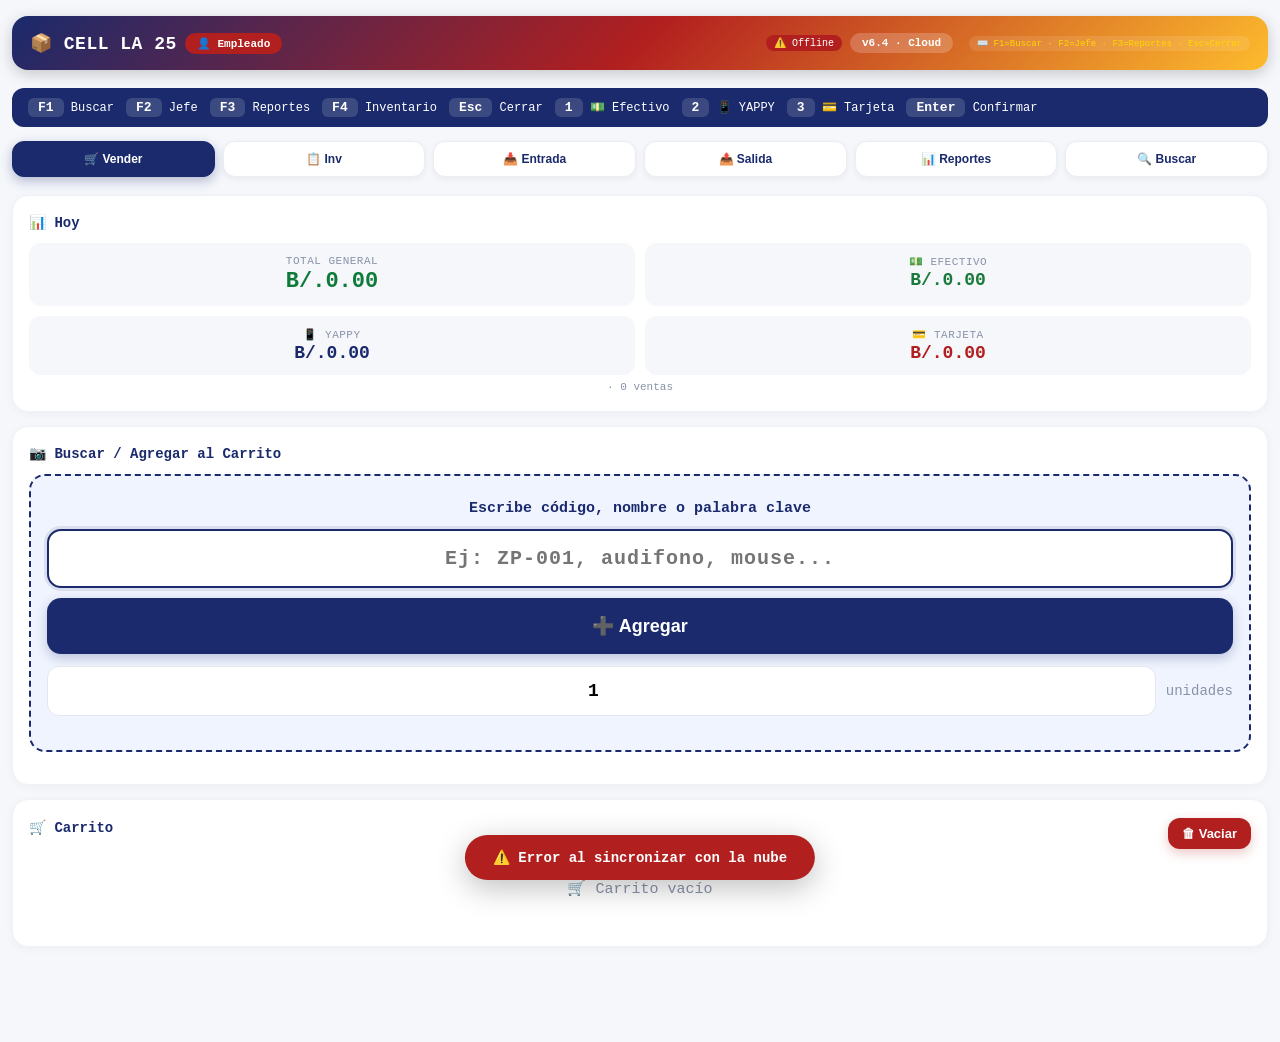
<file: index.html>
<!DOCTYPE html>
<html lang="es">
<head>
    <meta charset="UTF-8" />
    <meta name="viewport" content="width=device-width, initial-scale=1.0, maximum-scale=1.0, user-scalable=yes" />
    <title>CELL LA 25 - Sistema de Inventario</title>
    <style>
        /* ====== RESET Y BASE ====== */
        * { margin: 0; padding: 0; box-sizing: border-box; }
        body { font-family: 'Courier New', monospace; background: #f5f7fb; padding: 16px 12px 80px 12px; min-height: 100vh; }
        .header { display: flex; justify-content: space-between; align-items: center; background: linear-gradient(135deg, #1a2a6c 0%, #b21f1f 50%, #fdbb2d 100%); padding: 16px 18px; border-radius: 16px; color: white; margin-bottom: 18px; box-shadow: 0 4px 15px rgba(0,0,0,0.2); }
        .header h1 { font-size: 18px; font-weight: 700; letter-spacing: 0.5px; }
        .header .badge { background: rgba(255,255,255,0.2); padding: 4px 12px; border-radius: 30px; font-size: 11px; font-weight: 600; }
        .header .mode-badge { background: #b21f1f; padding: 4px 12px; border-radius: 30px; font-size: 11px; font-weight: 600; cursor: pointer; margin-left: 8px; }
        .header .mode-badge.jefe { background: #0f7b3a; }
        .header .sync-status { font-size: 10px; background: rgba(255,255,255,0.15); padding: 2px 8px; border-radius: 20px; margin-left: 8px; }
        .header .sync-status.online { background: #0f7b3a; }
        .header .sync-status.offline { background: #b21f1f; }
        .header .shortcuts-hint { font-size: 9px; background: rgba(255,255,255,0.1); padding: 2px 8px; border-radius: 20px; margin-left: 8px; color: #ffd700; display: none; }
        @media (min-width: 768px) { .header .shortcuts-hint { display: inline; } }

        .nav { display: flex; gap: 8px; flex-wrap: wrap; margin-bottom: 18px; }
        .nav button { flex: 1; min-width: 60px; padding: 10px 6px; border: none; border-radius: 12px; background: white; color: #1a2a6c; font-weight: 600; font-size: 12px; box-shadow: 0 2px 6px rgba(0,0,0,0.06); cursor: pointer; border: 1px solid #e9edf4; transition: 0.2s; }
        .nav button.active { background: #1a2a6c; color: white; border-color: #1a2a6c; box-shadow: 0 4px 12px rgba(26,42,108,0.3); }

        .panel { display: none; animation: fadeUp 0.25s ease; }
        .panel.active { display: block; }
        @keyframes fadeUp { 0% { opacity: 0; transform: translateY(12px); } 100% { opacity: 1; transform: translateY(0); } }

        .card { background: white; border-radius: 16px; padding: 18px 16px; margin-bottom: 14px; box-shadow: 0 2px 10px rgba(0,0,0,0.04); border: 1px solid #eef2f8; }
        .card-title { font-size: 14px; font-weight: 700; color: #1a2a6c; margin-bottom: 12px; display: flex; align-items: center; gap: 8px; }
        .input-group { display: flex; gap: 10px; flex-wrap: wrap; margin-bottom: 12px; }
        .input-group input, .input-group select { flex: 1; min-width: 140px; padding: 12px 14px; border: 1.5px solid #e2e7f0; border-radius: 12px; font-size: 15px; background: #fafbfc; outline: none; transition: 0.2s; }
        .input-group input:focus, .input-group select:focus { border-color: #1a2a6c; background: white; box-shadow: 0 0 0 3px rgba(26,42,108,0.1); }

        .btn { padding: 12px 22px; border: none; border-radius: 12px; font-weight: 700; font-size: 14px; cursor: pointer; transition: 0.2s; background: #eef2f8; color: #1a2a6c; touch-action: manipulation; }
        .btn:active { transform: scale(0.96); }
        .btn-primary { background: #1a2a6c; color: white; box-shadow: 0 4px 12px rgba(26,42,108,0.25); }
        .btn-success { background: #0f7b3a; color: white; box-shadow: 0 4px 12px rgba(15,123,58,0.25); }
        .btn-danger { background: #b21f1f; color: white; box-shadow: 0 4px 12px rgba(178,31,31,0.25); }
        .btn-warning { background: #d48c1c; color: white; box-shadow: 0 4px 12px rgba(212,140,28,0.25); }
        .btn-outline { background: transparent; border: 1.5px solid #1a2a6c; color: #1a2a6c; }
        .btn-sm { padding: 6px 14px; font-size: 12px; }
        .btn-block { width: 100%; justify-content: center; display: flex; }
        .btn:disabled { opacity: 0.5; cursor: not-allowed; }
        .pago-rapido { padding: 18px; font-size: 20px; border-radius: 14px; min-height: 56px; }

        .table-wrap { overflow-x: auto; -webkit-overflow-scrolling: touch; margin: 8px 0 4px 0; border-radius: 12px; border: 1px solid #eef2f8; }
        table { width: 100%; border-collapse: collapse; font-size: 13px; min-width: 500px; }
        th { background: #f5f7fb; text-align: left; padding: 10px 10px; font-weight: 700; color: #1a2a6c; border-bottom: 2px solid #e2e7f0; font-size: 11px; text-transform: uppercase; letter-spacing: 0.3px; white-space: nowrap; }
        td { padding: 9px 10px; border-bottom: 1px solid #eef2f8; vertical-align: middle; }

        .text-muted { color: #8892a8; font-size: 12px; }
        .text-success { color: #0f7b3a; font-weight: 700; }
        .text-danger { color: #b21f1f; font-weight: 700; }

        .badge-stock { display: inline-block; padding: 2px 12px; border-radius: 30px; font-size: 12px; font-weight: 700; }
        .badge-stock.alto { background: #e1f5e8; color: #0f7b3a; }
        .badge-stock.medio { background: #fff3d6; color: #b27c1a; }
        .badge-stock.bajo { background: #fde1e1; color: #b21f1f; }
        .badge-stock.critico { background: #b21f1f; color: white; animation: pulse 1.5s ease-in-out infinite; }
        @keyframes pulse { 0%,100% { opacity: 1; } 50% { opacity: 0.5; } }
        .codigo-badge { background: #eef2f8; padding: 2px 10px; border-radius: 30px; font-family: monospace; font-size: 11px; color: #1a2a6c; }

        .scan-area { background: #f0f4ff; border: 2px dashed #1a2a6c; border-radius: 16px; padding: 24px 16px; text-align: center; margin-bottom: 14px; }
        .scan-area input { width: 100%; padding: 16px; font-size: 20px; text-align: center; border: 2px solid #1a2a6c; border-radius: 12px; background: white; font-weight: 600; letter-spacing: 1px; font-family: 'Courier New', monospace; }
        .scan-area .search-results { margin-top: 10px; max-height: 200px; overflow-y: auto; text-align: left; }
        .scan-area .search-results .result-item { padding: 12px 14px; border-bottom: 1px solid #eef2f8; cursor: pointer; display: flex; justify-content: space-between; align-items: center; border-radius: 8px; transition: 0.15s; touch-action: manipulation; }
        .scan-area .search-results .result-item:hover { background: #eef2f8; }
        .scan-area .search-results .result-item .nombre { font-weight: 600; font-size: 15px; }
        .scan-area .search-results .result-item .detalle { font-size: 13px; color: #8892a8; }
        .scan-area .search-results .sin-resultados { padding: 16px; color: #8892a8; text-align: center; font-size: 15px; }
        .scan-result { background: #f8faff; border-radius: 12px; padding: 16px; margin-top: 12px; border-left: 4px solid #1a2a6c; }

        .flex { display: flex; gap: 10px; flex-wrap: wrap; align-items: center; }
        .flex-between { display: flex; justify-content: space-between; align-items: center; flex-wrap: wrap; gap: 8px; }
        .gap-8 { gap: 8px; }
        .mt-8 { margin-top: 8px; }
        .mb-8 { margin-bottom: 8px; }
        .w-full { width: 100%; }
        .text-center { text-align: center; }

        .toast { position: fixed; bottom: 20px; left: 50%; transform: translateX(-50%); background: #1a2a6c; color: white; padding: 14px 28px; border-radius: 40px; font-weight: 600; font-size: 14px; box-shadow: 0 8px 30px rgba(0,0,0,0.25); z-index: 999; opacity: 0; transition: 0.3s; pointer-events: none; max-width: 90%; text-align: center; }
        .toast.show { opacity: 1; transform: translateX(-50%) translateY(0); }
        .toast.success { background: #0f7b3a; }
        .toast.error { background: #b21f1f; }

        .modal-overlay { display: none; position: fixed; top: 0; left: 0; width: 100%; height: 100%; background: rgba(0,0,0,0.5); z-index: 1000; justify-content: center; align-items: center; padding: 20px; }
        .modal-overlay.active { display: flex; }
        .modal { background: white; border-radius: 20px; padding: 24px 20px; max-width: 500px; width: 100%; max-height: 90vh; overflow-y: auto; box-shadow: 0 20px 60px rgba(0,0,0,0.3); animation: fadeUp 0.2s ease; }
        .modal h3 { font-size: 18px; color: #1a2a6c; margin-bottom: 16px; }
        .modal label { font-size: 13px; font-weight: 600; color: #1a2a6c; display: block; margin-top: 10px; }
        .modal input, .modal select { width: 100%; padding: 10px 14px; border: 1.5px solid #e2e7f0; border-radius: 12px; font-size: 15px; margin-top: 4px; background: #fafbfc; outline: none; }
        .modal input:focus, .modal select:focus { border-color: #1a2a6c; background: white; }
        .modal .btn-group { display: flex; gap: 10px; margin-top: 18px; }
        .modal .btn-group .btn { flex: 1; }

        .edit-btn { background: none; border: none; color: #1a2a6c; font-size: 16px; cursor: pointer; padding: 4px 8px; border-radius: 8px; transition: 0.2s; }
        .edit-btn:hover { background: #eef2f8; }
        .edit-btn.disabled { opacity: 0.3; cursor: not-allowed; }

        .ticket { display: none; background: white; padding: 16px 14px 10px 14px; font-family: 'Courier New', monospace; font-size: 14px; line-height: 2.0; max-width: 320px; margin: 0 auto; border: 1px solid #ddd; border-radius: 4px; }
        .ticket .center { text-align: center; }
        .ticket .line { border-top: 1px dashed #999; margin: 6px 0; }
        .ticket .line-doble { border-top: 2px solid #333; margin: 6px 0; }
        .ticket .total { font-size: 18px; font-weight: 700; }
        .ticket .small { font-size: 11px; color: #555; }
        .ticket .fila { display: flex; justify-content: space-between; padding: 2px 0; }
        .ticket .fila .izq { flex: 1; }
        .ticket .fila .der { text-align: right; white-space: nowrap; }
        .ticket .impuesto-line { display: flex; justify-content: space-between; font-size: 13px; }
        .ticket .gracias { text-align: center; font-size: 14px; font-weight: 600; margin-top: 4px; }
        .ticket .titulo-principal { font-size: 15px; font-weight: 700; letter-spacing: 1px; }
        .ticket .ruc-line { font-size: 12px; font-weight: 700; }

        .carrito-item { display: flex; justify-content: space-between; align-items: center; padding: 6px 0; border-bottom: 1px solid #f0f2f6; font-size: 13px; gap: 8px; }
        .carrito-item .info { flex: 1; }
        .carrito-item .acciones { display: flex; gap: 6px; align-items: center; }
        .carrito-item .acciones button { background: none; border: 1px solid #e2e7f0; border-radius: 6px; width: 32px; height: 32px; font-size: 18px; cursor: pointer; font-family: 'Courier New', monospace; display: flex; justify-content: center; align-items: center; touch-action: manipulation; }
        .carrito-item .acciones button:hover { background: #f0f2f5; }
        .carrito-item .acciones .eliminar { color: #b21f1f; border-color: #fde1e1; }
        .carrito-item .acciones .eliminar:hover { background: #fde1e1; }
        .carrito-total { font-size: 18px; font-weight: 700; padding: 10px 0; border-top: 2px solid #1a2a6c; margin-top: 6px; display: flex; justify-content: space-between; }
        .carrito-vacio { text-align: center; color: #8892a8; padding: 30px 0; font-size: 15px; }

        .stats-grid { display: grid; grid-template-columns: 1fr 1fr; gap: 10px; }
        .stats-grid .stat-item { background: #f5f7fb; border-radius: 12px; padding: 12px 14px; text-align: center; }
        .stats-grid .stat-item .label { font-size: 11px; color: #8892a8; text-transform: uppercase; letter-spacing: 0.5px; }
        .stats-grid .stat-item .value { font-size: 18px; font-weight: 700; color: #1a2a6c; margin-top: 2px; }
        .stats-grid .stat-item.total .value { color: #0f7b3a; font-size: 22px; }
        .stats-grid .stat-item.efectivo .value { color: #1a7a3a; }
        .stats-grid .stat-item.yappy .value { color: #1a2a6c; }
        .stats-grid .stat-item.tarjeta .value { color: #b21f1f; }

        .reporte-filtros { display: flex; gap: 10px; flex-wrap: wrap; margin-bottom: 12px; }
        .reporte-filtros select, .reporte-filtros input { padding: 8px 12px; border: 1.5px solid #e2e7f0; border-radius: 10px; font-size: 13px; font-family: 'Courier New', monospace; background: #fafbfc; }
        .reporte-tabla { font-size: 12px; width: 100%; border-collapse: collapse; }
        .reporte-tabla th { background: #f5f7fb; text-align: left; padding: 6px 8px; font-weight: 700; color: #1a2a6c; border-bottom: 2px solid #e2e7f0; font-size: 10px; text-transform: uppercase; }
        .reporte-tabla td { padding: 6px 8px; border-bottom: 1px solid #eef2f8; }
        .reporte-resumen { display: grid; grid-template-columns: repeat(auto-fit, minmax(120px, 1fr)); gap: 8px; margin-bottom: 12px; }
        .reporte-resumen .item { background: #f5f7fb; border-radius: 10px; padding: 10px 12px; text-align: center; }
        .reporte-resumen .item .label { font-size: 10px; color: #8892a8; text-transform: uppercase; }
        .reporte-resumen .item .value { font-size: 16px; font-weight: 700; color: #1a2a6c; }

        .devolucion-item { display: flex; justify-content: space-between; align-items: center; padding: 8px 0; border-bottom: 1px solid #f0f2f6; }
        .devolucion-item .info { flex: 1; }
        .devolucion-item .acciones { display: flex; gap: 8px; }

        .shortcuts-help { display: none; background: #1a2a6c; color: white; padding: 12px 16px; border-radius: 12px; margin-bottom: 14px; font-size: 12px; flex-wrap: wrap; gap: 12px; }
        .shortcuts-help .key { background: rgba(255,255,255,0.15); padding: 2px 10px; border-radius: 6px; font-family: monospace; font-size: 13px; font-weight: 700; }
        @media (min-width: 768px) { .shortcuts-help { display: flex; } }

        @page { margin: 4mm 3mm 3mm 3mm; size: 80mm auto; }
        @media print { body * { visibility: hidden; } .ticket, .ticket * { visibility: visible; } .ticket { display: block !important; position: absolute; left: 0; top: 0; width: 100%; max-width: 320px; padding: 10px 12px 6px 12px; margin: 0 auto; border: none; font-size: 14px; line-height: 1.9; } .ticket .total { font-size: 18px; } .ticket .small { font-size: 11px; } .ticket .titulo-principal { font-size: 15px; } .ticket .gracias { font-size: 14px; } .no-print { display: none !important; } #modalPrintSelector { display: none !important; } #modalPago { display: none !important; } }

        @media (max-width: 480px) {
            .header h1 { font-size: 15px; }
            .nav button { font-size: 10px; padding: 8px 4px; min-width: 48px; }
            .btn { font-size: 13px; padding: 10px 16px; }
            .btn.pago-rapido { font-size: 18px; padding: 16px; min-height: 52px; }
            .input-group input, .input-group select { font-size: 14px; padding: 10px 12px; }
            .card { padding: 14px 12px; }
            table { font-size: 12px; min-width: 400px; }
            th, td { padding: 6px 8px; }
            .ticket { font-size: 13px; max-width: 290px; padding: 12px 10px 8px 10px; }
            .ticket .total { font-size: 16px; }
            .ticket .small { font-size: 10px; }
            .ticket .titulo-principal { font-size: 13px; }
            .ticket .gracias { font-size: 13px; }
            .carrito-item { font-size: 12px; flex-wrap: wrap; }
            .carrito-item .acciones { margin-left: auto; }
            .stats-grid { grid-template-columns: 1fr 1fr; gap: 6px; }
            .stats-grid .stat-item .value { font-size: 15px; }
            .stats-grid .stat-item.total .value { font-size: 18px; }
            .scan-area .search-results .result-item { font-size: 13px; padding: 10px 12px; }
            .reporte-resumen { grid-template-columns: 1fr 1fr; }
            .shortcuts-help { display: none !important; }
            .header .shortcuts-hint { display: none !important; }
            .scan-area input { font-size: 18px; padding: 14px; }
            .carrito-item .acciones button { width: 36px; height: 36px; font-size: 20px; }
        }
    </style>
</head>
<body>

    <div class="header">
        <div style="display:flex;align-items:center;flex-wrap:wrap;">
            <h1>📦 CELL LA 25</h1>
            <span class="mode-badge" id="modeBadge">👤 Empleado</span>
        </div>
        <div style="display:flex;align-items:center;gap:8px;">
            <span class="sync-status" id="syncStatus">🔄</span>
            <span class="badge">v6.4 · Cloud</span>
            <span class="shortcuts-hint">⌨️ F1=Buscar · F2=Jefe · F3=Reportes · Esc=Cerrar</span>
        </div>
    </div>

    <div class="shortcuts-help" id="shortcutsHelp">
        <span><span class="key">F1</span> Buscar</span>
        <span><span class="key">F2</span> Jefe</span>
        <span><span class="key">F3</span> Reportes</span>
        <span><span class="key">F4</span> Inventario</span>
        <span><span class="key">Esc</span> Cerrar</span>
        <span><span class="key">1</span> 💵 Efectivo</span>
        <span><span class="key">2</span> 📱 YAPPY</span>
        <span><span class="key">3</span> 💳 Tarjeta</span>
        <span><span class="key">Enter</span> Confirmar</span>
    </div>

    <div class="nav" id="mainNav">
        <button class="active" data-panel="panel-venta">🛒 Vender</button>
        <button data-panel="panel-inventario">📋 Inv</button>
        <button data-panel="panel-entrada">📥 Entrada</button>
        <button data-panel="panel-salida">📤 Salida</button>
        <button data-panel="panel-reportes">📊 Reportes</button>
        <button data-panel="panel-buscar">🔍 Buscar</button>
    </div>

    <div class="toast" id="toast"></div>

    <!-- ====== TICKETS ====== -->
    <div class="ticket" id="ticket">
        <div id="ticketContent">
            <div class="center">
                <div class="titulo-principal">COMPROBANTE AUXILIAR</div>
                <div class="titulo-principal">DE FACTURA ELECTRÓNICA</div>
                <div style="font-size:13px;font-weight:700;margin-top:2px;">FACTURA DE OPERACIÓN INTERNA</div>
                <div style="font-size:16px;font-weight:700;margin-top:4px;">CELL LA 25</div>
                <div class="small">URB. NUEVO TOCUMEN,</div>
                <div class="small">CARRET. INTERAMERICANA</div>
                <div class="small">P.H. LA 25 PLAZA, LOCAL A 10.</div>
                <div class="small ruc-line">RUC: E-8-166991 DV: 41</div>
            </div>
            <div class="line"></div>
            <div class="fila"><span class="izq">Tipo cliente:</span><span class="der">Consumidor final</span></div>
            <div class="fila"><span class="izq">Nombre:</span><span class="der" id="ticketCliente">Consumidor Final</span></div>
            <div class="line"></div>
            <div class="fila"><span class="izq">No.</span><span class="der" id="ticketNo">2222/002</span></div>
            <div class="fila"><span class="izq">Sucursal/Punto:</span><span class="der">28</span></div>
            <div class="fila"><span class="izq">Fecha:</span><span class="der" id="ticketFecha"></span></div>
            <div class="fila"><span class="izq">Hora:</span><span class="der" id="ticketHora"></span></div>
            <div class="line"></div>
            <div id="ticketItems"></div>
            <div class="line"></div>
            <div class="fila" style="font-weight:700;font-size:15px;"><span class="izq">SUBTOTAL</span><span class="der" id="ticketSubtotal">B/.0.00</span></div>
            <div class="fila impuesto-line"><span id="ticketImpuestoLabel">Impuesto 7.00%</span><span id="ticketImpuesto">B/.0.00</span></div>
            <div class="line-doble"></div>
            <div class="fila total"><span class="izq">TOTAL</span><span class="der" id="ticketTotal">B/.0.00</span></div>
            <div class="line"></div>
            <div class="fila"><span class="izq" id="ticketPagoLabel">EFECTIVO</span><span class="der" id="ticketPagoMonto">B/.0.00</span></div>
            <div class="line"></div>
            <div class="gracias">Gracias por su visita！</div>
        </div>
    </div>

    <div class="ticket" id="ticketRespaldo">
        <div id="ticketRespaldoContent">
            <div class="center">
                <div class="titulo-principal">COMPROBANTE AUXILIAR</div>
                <div class="titulo-principal">DE FACTURA ELECTRÓNICA</div>
                <div style="font-size:13px;font-weight:700;margin-top:2px;">FACTURA DE OPERACIÓN INTERNA</div>
                <div style="font-size:16px;font-weight:700;margin-top:4px;">CELL LA 25</div>
                <div class="small">URB. NUEVO TOCUMEN,</div>
                <div class="small">CARRET. INTERAMERICANA</div>
                <div class="small">P.H. LA 25 PLAZA, LOCAL A 10.</div>
                <div class="small ruc-line">RUC: E-8-166991 DV: 41</div>
            </div>
            <div class="line"></div>
            <div class="fila"><span class="izq">Tipo cliente:</span><span class="der">Consumidor final</span></div>
            <div class="fila"><span class="izq">Nombre:</span><span class="der" id="ticketRespaldoCliente">Consumidor Final</span></div>
            <div class="line"></div>
            <div class="fila"><span class="izq">No.</span><span class="der" id="ticketRespaldoNo">2222/002</span></div>
            <div class="fila"><span class="izq">Sucursal/Punto:</span><span class="der">28</span></div>
            <div class="fila"><span class="izq">Fecha:</span><span class="der" id="ticketRespaldoFecha"></span></div>
            <div class="fila"><span class="izq">Hora:</span><span class="der" id="ticketRespaldoHora"></span></div>
            <div class="line"></div>
            <div id="ticketRespaldoItems"></div>
            <div class="line"></div>
            <div class="fila" style="font-weight:700;font-size:15px;"><span class="izq">SUBTOTAL</span><span class="der" id="ticketRespaldoSubtotal">B/.0.00</span></div>
            <div class="fila impuesto-line"><span id="ticketRespaldoImpuestoLabel">Impuesto 7.00%</span><span id="ticketRespaldoImpuesto">B/.0.00</span></div>
            <div class="line-doble"></div>
            <div class="fila total"><span class="izq">TOTAL</span><span class="der" id="ticketRespaldoTotal">B/.0.00</span></div>
            <div class="line"></div>
            <div class="fila"><span class="izq" id="ticketRespaldoPagoLabel">EFECTIVO</span><span class="der" id="ticketRespaldoPagoMonto">B/.0.00</span></div>
            <div class="line"></div>
            <div class="gracias">Gracias por su visita！</div>
        </div>
    </div>

    <!-- ====== MODALES ====== -->
    <!-- MODAL PAGO - VERSIÓN CON BOTONES GRANDES -->
    <div class="modal-overlay" id="modalPago">
        <div class="modal">
            <h3 style="font-size:20px;">💳 Finalizar Compra</h3>
            <div style="margin-top:12px;padding:14px;background:#f5f7fb;border-radius:12px;">
                <div style="display:flex;justify-content:space-between;font-size:15px;">
                    <span>Total a pagar:</span>
                    <span id="modalTotalPago" style="font-weight:700;font-size:24px;color:#0f7b3a;">B/.0.00</span>
                </div>
                <div style="display:flex;justify-content:space-between;font-size:13px;color:#8892a8;margin-top:4px;">
                    <span>Artículos: <span id="modalCantidadItems">0</span></span>
                    <span>IVA: <span id="modalIvaDisplay">7%</span></span>
                </div>
            </div>

            <label style="margin-top:10px;font-weight:600;font-size:14px;">Selecciona el método de pago:</label>
            <div style="display:flex;flex-direction:column;gap:10px;margin-top:8px;">
                <button class="btn btn-success pago-rapido" data-pago="EFECTIVO">💵 EFECTIVO</button>
                <button class="btn btn-primary pago-rapido" data-pago="YAPPY">📱 YAPPY</button>
                <button class="btn btn-warning pago-rapido" data-pago="TARJETA DE CRÉDITO">💳 TARJETA</button>
            </div>

            <label style="margin-top:12px;font-weight:600;font-size:14px;">Impuesto (IVA)</label>
            <select id="tasaImpuestoSelect" style="width:100%;padding:12px;border:1.5px solid #e2e7f0;border-radius:12px;font-size:16px;margin-top:4px;background:#fafbfc;">
                <option value="0">0%</option>
                <option value="7" selected>7%</option>
            </select>

            <div style="margin-top:10px;font-size:12px;color:#8892a8;text-align:center;">
                ⌨️ 1=Efectivo · 2=YAPPY · 3=Tarjeta
            </div>

            <div class="btn-group" style="margin-top:14px;">
                <button class="btn btn-outline" id="pagoCancelar" style="padding:14px;font-size:16px;">Cancelar</button>
            </div>
        </div>
    </div>

    <div class="modal-overlay" id="modalEditar">
        <div class="modal">
            <h3>✏️ Editar Producto</h3>
            <label>Código</label>
            <input id="editCodigo" readonly style="background:#f0f2f6;">
            <label>Nombre</label>
            <input id="editNombre">
            <label>Precio (venta)</label>
            <input id="editPrecio" type="number" step="0.01">
            <label>Costo</label>
            <input id="editCosto" type="number" step="0.01">
            <label>Stock</label>
            <input id="editStock" type="number" step="1">
            <label>Stock Mínimo (Alerta)</label>
            <input id="editMinimo" type="number" step="1" value="3">
            <div class="btn-group">
                <button class="btn btn-success" id="editGuardar">💾 Guardar</button>
                <button class="btn btn-danger" id="editEliminar">🗑 Eliminar</button>
                <button class="btn btn-outline" id="editCancelar">Cancelar</button>
            </div>
        </div>
    </div>

    <div class="modal-overlay" id="modalAgregar">
        <div class="modal">
            <h3>➕ Agregar Producto</h3>
            <label>Código (deja vacío para auto-generar)</label>
            <input id="agregarCodigo" placeholder="Ej: 1234567890123 o ZP-999">
            <label>Nombre *</label>
            <input id="agregarNombre" placeholder="Nombre del producto">
            <label>Precio (venta) *</label>
            <input id="agregarPrecio" type="number" step="0.01" placeholder="0.00">
            <label>Costo *</label>
            <input id="agregarCosto" type="number" step="0.01" placeholder="0.00">
            <label>Stock *</label>
            <input id="agregarStock" type="number" step="1" placeholder="0">
            <label>Stock Mínimo (Alerta)</label>
            <input id="agregarMinimo" type="number" step="1" value="3">
            <div class="btn-group">
                <button class="btn btn-success" id="agregarGuardar">💾 Guardar</button>
                <button class="btn btn-outline" id="agregarCancelar">Cancelar</button>
            </div>
        </div>
    </div>

    <div class="modal-overlay" id="modalJefe">
        <div class="modal">
            <h3>🔐 Modo Jefe</h3>
            <label>Ingresa la contraseña</label>
            <input type="password" id="jefePassword" placeholder="Contraseña" style="font-size:18px;padding:14px;">
            <div class="btn-group">
                <button class="btn btn-success" id="jefeConfirmar">🔓 Desbloquear</button>
                <button class="btn btn-outline" id="jefeCancelar">Cancelar</button>
            </div>
        </div>
    </div>

    <div class="modal-overlay" id="modalPrintSelector">
        <div class="modal">
            <h3>🖨️ Imprimir Factura</h3>
            <p style="font-size:14px; margin-bottom: 16px;">Selecciona qué copia quieres imprimir:</p>
            <div class="btn-group" style="flex-direction: column; gap: 12px;">
                <button class="btn btn-primary" id="printClienteBtn" style="width:100%; padding: 16px;font-size:16px;">🧾 Cliente (Original)</button>
                <button class="btn btn-success" id="printRespaldoBtn" style="width:100%; padding: 16px;font-size:16px;">📋 Resguardo (Copia)</button>
                <button class="btn btn-danger" id="printCancelBtn" style="width:100%; padding: 16px;font-size:16px;">❌ Cancelar</button>
            </div>
        </div>
    </div>

    <div class="modal-overlay" id="modalDevolucion">
        <div class="modal">
            <h3>🔄 Devolución / Reembolso</h3>
            <label>Selecciona la venta a devolver</label>
            <select id="devolucionVentaSelect" style="width:100%;padding:12px;border:1.5px solid #e2e7f0;border-radius:12px;font-size:15px;margin-top:4px;background:#fafbfc;"></select>
            <div id="devolucionItems" style="margin-top:12px;"></div>
            <label>Motivo de devolución</label>
            <input id="devolucionMotivo" placeholder="Ej: Producto defectuoso..." style="width:100%;padding:12px;border:1.5px solid #e2e7f0;border-radius:12px;font-size:15px;margin-top:4px;">
            <div class="btn-group" style="margin-top:16px;">
                <button class="btn btn-danger" id="devolucionConfirmar" style="padding:14px;font-size:16px;">🔄 Confirmar Devolución</button>
                <button class="btn btn-outline" id="devolucionCancelar">Cancelar</button>
            </div>
        </div>
    </div>

    <div class="modal-overlay" id="modalExportar">
        <div class="modal">
            <h3>📤 Exportar Datos</h3>
            <p style="font-size:14px;margin-bottom:16px;">Selecciona qué datos quieres exportar:</p>
            <div style="display:flex;flex-direction:column;gap:10px;">
                <button class="btn btn-primary" id="exportarProductos" style="padding:14px;font-size:16px;">📦 Exportar Productos (CSV)</button>
                <button class="btn btn-primary" id="exportarVentas" style="padding:14px;font-size:16px;">📊 Exportar Ventas (CSV)</button>
                <button class="btn btn-primary" id="exportarStock" style="padding:14px;font-size:16px;">⚠️ Exportar Stock Crítico (CSV)</button>
                <button class="btn btn-success" id="exportarBackup" style="padding:14px;font-size:16px;">💾 Backup completo (JSON)</button>
            </div>
            <div style="margin-top:12px;font-size:11px;color:#8892a8;text-align:center;">
                Los archivos se descargarán automáticamente
            </div>
            <div class="btn-group" style="margin-top:16px;">
                <button class="btn btn-outline" id="exportarCancelar">Cerrar</button>
            </div>
        </div>
    </div>

    <!-- ====== PANELS ====== -->
    <div class="panel active" id="panel-venta">
        <div class="card">
            <div class="card-title">📊 Hoy</div>
            <div class="stats-grid" id="statsGrid">
                <div class="stat-item total"><div class="label">Total General</div><div class="value" id="statsTotal">B/.0.00</div></div>
                <div class="stat-item efectivo"><div class="label">💵 Efectivo</div><div class="value" id="statsEfectivo">B/.0.00</div></div>
                <div class="stat-item yappy"><div class="label">📱 YAPPY</div><div class="value" id="statsYappy">B/.0.00</div></div>
                <div class="stat-item tarjeta"><div class="label">💳 Tarjeta</div><div class="value" id="statsTarjeta">B/.0.00</div></div>
            </div>
            <div style="text-align:center;margin-top:6px;font-size:11px;color:#8892a8;">
                <span id="statsFecha"></span> · <span id="statsVentasCount">0</span> ventas
            </div>
        </div>

        <div class="card">
            <div class="card-title">📷 Buscar / Agregar al Carrito</div>
            <div class="scan-area">
                <p style="color:#1a2a6c;font-weight:700;margin-bottom:12px;font-size:15px;">Escribe código, nombre o palabra clave</p>
                <div class="input-group" style="flex-direction:column;gap:10px;">
                    <input type="text" id="scanInput" placeholder="Ej: ZP-001, audifono, mouse..." autofocus style="flex:1;font-size:20px;padding:16px;border-radius:14px;">
                    <button class="btn btn-primary" id="btnAgregarCarrito" style="flex:0 0 auto;padding:16px;font-size:18px;border-radius:14px;min-height:56px;">➕ Agregar</button>
                </div>
                <div style="margin-top:10px;display:flex;gap:10px;flex-wrap:wrap;align-items:center;justify-content:center;">
                    <input type="number" id="ventaCantidad" value="1" min="1" style="flex:1;padding:14px;border:1.5px solid #e2e7f0;border-radius:12px;font-size:18px;width:70px;font-family:'Courier New',monospace;text-align:center;">
                    <span style="font-size:14px;color:#8892a8;">unidades</span>
                </div>
                <div id="searchResults" class="search-results"></div>
            </div>
            <div id="scanResult" class="scan-result" style="display:none;">
                <div id="productoEncontrado"></div>
                <div class="flex mt-8"><button class="btn btn-success" id="btnAgregarCarritoDirecto" style="flex:1;padding:14px;font-size:16px;border-radius:12px;">➕ Agregar al Carrito</button><button class="btn btn-outline" id="btnVenderCancel" style="padding:14px;font-size:16px;">Cancelar</button></div>
            </div>
        </div>

        <div class="card">
            <div class="flex-between">
                <div class="card-title">🛒 Carrito</div>
                <button class="btn btn-danger btn-sm" id="btnVaciarCarrito" style="padding:8px 14px;font-size:13px;">🗑 Vaciar</button>
            </div>
            <div id="carritoLista"><div class="carrito-vacio">🛒 Carrito vacío</div></div>
            <div id="carritoResumen" style="display:none;">
                <div class="carrito-total"><span>Total</span><span id="carritoTotal">B/.0.00</span></div>
                <div style="display:flex;gap:10px;margin-top:12px;">
                    <button class="btn btn-success" id="btnFinalizarCompra" style="flex:2;padding:18px;font-size:18px;border-radius:14px;min-height:56px;">💳 Finalizar Compra</button>
                </div>
            </div>
        </div>
    </div>

    <div class="panel" id="panel-inventario">
        <div class="card">
            <div class="flex-between">
                <div class="card-title">📊 Resumen</div>
                <div><span class="badge-stock alto" id="totalProductos">0</span> <span class="text-muted">productos</span></div>
            </div>
            <div style="font-size:13px;display:flex;gap:16px;flex-wrap:wrap;">
                <span>💰 Valor: <strong id="valorTotal">B/.0.00</strong></span>
                <span>📦 <span id="totalUnidades">0</span> uds.</span>
                <span>⚠️ <span id="totalCriticos">0</span> críticos</span>
            </div>
        </div>
        <div class="card">
            <div class="flex-between">
                <div class="card-title">📦 Inventario</div>
                <div style="display:flex;gap:8px;">
                    <button class="btn btn-primary btn-sm" id="btnExportar" style="padding:8px 14px;">📤 Exportar</button>
                    <button class="btn btn-success btn-sm" id="btnAbrirAgregar" style="padding:8px 14px;">➕ Agregar</button>
                </div>
            </div>
            <div class="table-wrap">
                <table>
                    <thead><tr><th>Código</th><th>Producto</th><th style="text-align:center;">Stock</th><th style="text-align:center;">Mínimo</th><th style="text-align:right;">Precio</th><th style="text-align:center;">✏️</th></tr></thead>
                    <tbody id="inventarioBody"></tbody>
                </table>
            </div>
        </div>
    </div>

    <div class="panel" id="panel-entrada">
        <div class="card">
            <div class="card-title">📥 Entrada</div>
            <div class="input-group" style="flex-direction:column;gap:10px;">
                <input type="text" id="entradaCodigo" placeholder="Código" style="font-size:18px;padding:14px;">
                <input type="number" id="entradaCantidad" placeholder="Cantidad" value="1" min="1" style="font-size:18px;padding:14px;">
            </div>
            <button class="btn btn-success btn-block" id="btnEntrada" style="padding:16px;font-size:18px;border-radius:14px;">✅ Agregar Stock</button>
        </div>
        <div class="card">
            <div class="card-title">📋 Movimientos</div>
            <div id="movimientosLista" class="text-muted" style="padding:6px 0;">Sin movimientos</div>
        </div>
    </div>

    <div class="panel" id="panel-salida">
        <div class="card">
            <div class="card-title">📤 Salida / Ajuste</div>
            <div class="input-group" style="flex-direction:column;gap:10px;">
                <input type="text" id="salidaCodigo" placeholder="Código" style="font-size:18px;padding:14px;">
                <input type="number" id="salidaCantidad" placeholder="Cantidad" value="1" min="1" style="font-size:18px;padding:14px;">
            </div>
            <button class="btn btn-danger btn-block" id="btnSalida" style="padding:16px;font-size:18px;border-radius:14px;">➖ Quitar Stock</button>
        </div>
        <div class="card">
            <div class="flex-between">
                <div class="card-title">🔄 Devoluciones</div>
                <button class="btn btn-warning btn-sm" id="btnAbrirDevolucion" style="padding:8px 14px;">➕ Nueva</button>
            </div>
            <div id="devolucionesLista" class="text-muted" style="padding:6px 0;">Sin devoluciones</div>
        </div>
    </div>

    <div class="panel" id="panel-reportes">
        <div class="card">
            <div class="card-title">📊 Reportes</div>
            <div class="reporte-filtros">
                <select id="reportePeriodo" style="padding:12px;font-size:15px;border-radius:12px;">
                    <option value="hoy">Hoy</option>
                    <option value="semana">Esta semana</option>
                    <option value="mes">Este mes</option>
                    <option value="trimestre">Este trimestre</option>
                    <option value="anio">Este año</option>
                    <option value="todo">Todo</option>
                </select>
                <button class="btn btn-primary" id="btnActualizarReporte" style="padding:12px 18px;font-size:14px;">🔄 Actualizar</button>
                <button class="btn btn-success btn-sm" id="btnExportarReporte" style="padding:8px 14px;">📤 Exportar</button>
            </div>
            <div id="reporteContenido">
                <div class="text-muted" style="padding:30px 0;text-align:center;font-size:15px;">Selecciona un período y actualiza</div>
            </div>
        </div>
    </div>

    <div class="panel" id="panel-buscar">
        <div class="card">
            <div class="card-title">🔍 Buscar</div>
            <div class="input-group"><input type="text" id="buscarInput" placeholder="Nombre o código..." style="font-size:18px;padding:14px;border-radius:12px;"></div>
            <div id="buscarResultados" class="text-muted" style="padding:6px 0;">Escribe para buscar</div>
        </div>
    </div>

    <script>
        // ============================================
        //  CONFIG
        // ============================================
        const SUPABASE_URL = 'https://hruwxcqedhogseqpbcio.supabase.co';
        const SUPABASE_KEY = 'eyJhbGciOiJIUzI1NiIsInR5cCI6IkpXVCJ9.eyJpc3MiOiJzdXBhYmFzZSIsInJlZiI6ImhydXd4Y3FlZGhvZ3NlcXBiY2lvIiwicm9sZSI6InNlcnZpY2Vfcm9sZSIsImlhdCI6MTc4MzUyNzExMywiZXhwIjoyMDk5MTAzMTEzfQ.VfnKr375IEpv83neEhQ9h5mLgpknIp1pyZjDaG1jCOw';

        let productos = [];
        let carrito = [];
        let modoJefe = false;
        let facturaCounter = 1;
        let editandoCodigo = null;
        let searchTimeout = null;

        // ============================================
        //  SUPABASE FUNCTIONS
        // ============================================
        async function supabaseFetch(endpoint, options = {}) {
            const url = SUPABASE_URL + endpoint;
            const headers = {
                'Content-Type': 'application/json',
                'apikey': SUPABASE_KEY,
                'Authorization': 'Bearer ' + SUPABASE_KEY,
                ...options.headers
            };
            const response = await fetch(url, { ...options, headers });
            if (!response.ok) {
                const text = await response.text();
                throw new Error(`HTTP error! status: ${response.status}, message: ${text}`);
            }
            return response.json();
        }

        async function cargarProductos() {
            try {
                const data = await supabaseFetch('/rest/v1/productos?select=*');
                productos = data;
                document.getElementById('syncStatus').textContent = '✅ Cloud';
                document.getElementById('syncStatus').className = 'sync-status online';
                renderAll();
                return true;
            } catch (error) {
                console.error('Error al cargar productos:', error);
                document.getElementById('syncStatus').textContent = '⚠️ Offline';
                document.getElementById('syncStatus').className = 'sync-status offline';
                toast('⚠️ Error al sincronizar con la nube', 'error');
                return false;
            }
        }

        async function guardarProducto(producto) {
            try {
                const method = producto.id ? 'PATCH' : 'POST';
                const endpoint = producto.id ? `/rest/v1/productos?id=eq.${producto.id}` : '/rest/v1/productos';
                const body = { ...producto };
                delete body.id;
                await supabaseFetch(endpoint, { method: method, body: JSON.stringify(body) });
                await cargarProductos();
                return true;
            } catch (error) {
                console.error('Error al guardar producto:', error);
                toast('⚠️ Error al guardar en la nube', 'error');
                return false;
            }
        }

        async function eliminarProductoDB(codigo) {
            try {
                await supabaseFetch(`/rest/v1/productos?codigo=eq.${encodeURIComponent(codigo)}`, { method: 'DELETE' });
                await cargarProductos();
                return true;
            } catch (error) {
                console.error('Error al eliminar producto:', error);
                toast('⚠️ Error al eliminar de la nube', 'error');
                return false;
            }
        }

        async function guardarVenta(venta) {
            try {
                await supabaseFetch('/rest/v1/ventas', { method: 'POST', body: JSON.stringify(venta) });
                return true;
            } catch (error) {
                console.error('Error al guardar venta:', error);
                return false;
            }
        }

        async function guardarMovimiento(movimiento) {
            try {
                await supabaseFetch('/rest/v1/movimientos', { method: 'POST', body: JSON.stringify(movimiento) });
                return true;
            } catch (error) {
                console.error('Error al guardar movimiento:', error);
                return false;
            }
        }

        // ============================================
        //  BEEP / SONIDOS
        // ============================================
        function playBeep(type) {
            try {
                const ctx = new(window.AudioContext || window.webkitAudioContext)();
                const osc = ctx.createOscillator();
                const gain = ctx.createGain();
                osc.connect(gain);
                gain.connect(ctx.destination);
                osc.type = 'sine';
                if (type === 'success') {
                    osc.frequency.value = 880;
                    gain.gain.setValueAtTime(0.15, ctx.currentTime);
                    gain.gain.exponentialRampToValueAtTime(0.001, ctx.currentTime + 0.2);
                    osc.start(ctx.currentTime);
                    osc.stop(ctx.currentTime + 0.2);
                } else if (type === 'error') {
                    osc.frequency.value = 440;
                    gain.gain.setValueAtTime(0.15, ctx.currentTime);
                    gain.gain.exponentialRampToValueAtTime(0.001, ctx.currentTime + 0.3);
                    osc.start(ctx.currentTime);
                    osc.stop(ctx.currentTime + 0.3);
                } else if (type === 'scan') {
                    osc.frequency.value = 1200;
                    gain.gain.setValueAtTime(0.1, ctx.currentTime);
                    gain.gain.exponentialRampToValueAtTime(0.001, ctx.currentTime + 0.08);
                    osc.start(ctx.currentTime);
                    osc.stop(ctx.currentTime + 0.08);
                } else {
                    osc.frequency.value = 660;
                    gain.gain.setValueAtTime(0.12, ctx.currentTime);
                    gain.gain.exponentialRampToValueAtTime(0.001, ctx.currentTime + 0.15);
                    osc.start(ctx.currentTime);
                    osc.stop(ctx.currentTime + 0.15);
                }
            } catch (e) {}
        }

        // ============================================
        //  HELPERS
        // ============================================
        function findProducto(codigo) {
            return productos.find(p => p.codigo === codigo || p.codigo === codigo.trim());
        }

        function findProductoByNombre(nombre) {
            return productos.find(p => p.nombre === nombre);
        }

        function formatMoneda(val) {
            return 'B/.' + val.toFixed(2);
        }

        function toast(msg, tipo) {
            const el = document.getElementById('toast');
            el.textContent = msg;
            el.className = 'toast show ' + (tipo || '');
            clearTimeout(el._timer);
            el._timer = setTimeout(() => { el.className = 'toast'; }, 2500);
            if (tipo === 'success') playBeep('success');
            else if (tipo === 'error') playBeep('error');
        }

        function getStockBadge(stock, minimo) {
            if (stock <= 0) return '<span class="badge-stock critico">⚠ Sin stock</span>';
            if (stock <= (minimo || 3)) return '<span class="badge-stock critico">⚠ Crítico</span>';
            if (stock >= 10) return '<span class="badge-stock alto">✓ Alto</span>';
            if (stock >= 3) return '<span class="badge-stock medio">◉ Medio</span>';
            return '<span class="badge-stock bajo">⚠ Bajo</span>';
        }

        function getTodayStr() {
            return new Date().toISOString().split('T')[0];
        }

        // ============================================
        //  ESTADÍSTICAS
        // ============================================
        function renderStats() {
            const ventas = JSON.parse(localStorage.getItem('cell_la25_ventas') || '[]');
            const hoy = getTodayStr();
            const ventasHoy = ventas.filter(v => v.fecha && v.fecha.startsWith(hoy));

            let total = 0,
                efectivo = 0,
                yappy = 0,
                tarjeta = 0;

            ventasHoy.forEach(v => {
                const monto = v.total || 0;
                total += monto;
                const pago = (v.pago || '').toUpperCase();
                if (pago === 'EFECTIVO') efectivo += monto;
                else if (pago === 'YAPPY') yappy += monto;
                else if (pago === 'TARJETA DE CRÉDITO' || pago === 'TARJETA') tarjeta += monto;
                else { efectivo += monto; }
            });

            document.getElementById('statsTotal').textContent = formatMoneda(total);
            document.getElementById('statsEfectivo').textContent = formatMoneda(efectivo);
            document.getElementById('statsYappy').textContent = formatMoneda(yappy);
            document.getElementById('statsTarjeta').textContent = formatMoneda(tarjeta);
            document.getElementById('statsFecha').textContent = new Date().toLocaleDateString('es-PA');
            document.getElementById('statsVentasCount').textContent = ventasHoy.length;
        }

        // ============================================
        //  MODO JEFE (持久化 + 修复)
        // ============================================
        function toggleModo() {
            if (modoJefe) {
                modoJefe = false;
                localStorage.removeItem('cell_la25_modo_jefe');
                actualizarUI();
                toast('🔒 Modo Empleado', '');
                return;
            }
            document.getElementById('modalJefe').classList.add('active');
            document.getElementById('jefePassword').value = '';
            document.getElementById('jefePassword').focus();
        }

        function actualizarUI() {
            const badge = document.getElementById('modeBadge');
            if (modoJefe) {
                badge.textContent = '👑 Jefe';
                badge.className = 'mode-badge jefe';
            } else {
                badge.textContent = '👤 Empleado';
                badge.className = 'mode-badge';
            }
            document.querySelectorAll('.edit-btn').forEach(b => {
                if (modoJefe) { b.classList.remove('disabled');
                    b.disabled = false; } else { b.classList.add('disabled');
                    b.disabled = true; }
            });
            ['btnAbrirAgregar', 'btnEntrada', 'btnSalida', 'btnAbrirDevolucion'].forEach(id => {
                const b = document.getElementById(id);
                if (modoJefe) { b.disabled = false;
                    b.style.opacity = '1'; } else { b.disabled = true;
                    b.style.opacity = '0.5'; }
            });
            ['entradaCodigo', 'entradaCantidad', 'salidaCodigo', 'salidaCantidad'].forEach(id => {
                const e = document.getElementById(id);
                if (modoJefe) { e.disabled = false;
                    e.style.opacity = '1'; } else { e.disabled = true;
                    e.style.opacity = '0.6'; }
            });
        }

        function restaurarModoJefe() {
            const data = localStorage.getItem('cell_la25_modo_jefe');
            if (data) {
                try {
                    const parsed = JSON.parse(data);
                    if (parsed.activo && (Date.now() - parsed.timestamp < 8 * 60 * 60 * 1000)) {
                        modoJefe = true;
                        actualizarUI();
                        toast('🔓 Modo Jefe restaurado', 'success');
                        return;
                    } else {
                        localStorage.removeItem('cell_la25_modo_jefe');
                    }
                } catch (e) {
                    localStorage.removeItem('cell_la25_modo_jefe');
                }
            }
        }

        // ============================================
        //  BÚSQUEDA EN VENTA
        // ============================================
        function buscarEnVenta(query) {
            const resultsContainer = document.getElementById('searchResults');
            const q = query.toLowerCase().trim();

            if (!q) { resultsContainer.innerHTML = ''; return; }

            const results = productos.filter(p =>
                p.nombre.toLowerCase().includes(q) ||
                p.codigo.toLowerCase().includes(q)
            );

            if (results.length === 0) {
                resultsContainer.innerHTML = '<div class="sin-resultados">❌ No se encontraron productos</div>';
                return;
            }

            const mostrar = results.slice(0, 10);
            resultsContainer.innerHTML = mostrar.map(p =>
                `<div class="result-item" data-codigo="${p.codigo}">
                    <div>
                        <div class="nombre">${p.nombre}</div>
                        <div class="detalle">${p.codigo} · Stock: ${p.stock} · ${formatMoneda(p.precio)}</div>
                    </div>
                    <div>
                        <button class="btn btn-success btn-sm" onclick="agregarDesdeBusqueda('${p.codigo}')" style="padding:4px 12px;font-size:12px;">➕</button>
                    </div>
                </div>
            `).join('');

            resultsContainer.querySelectorAll('.result-item').forEach(el => {
                el.addEventListener('click', function(e) {
                    if (e.target.tagName === 'BUTTON') return;
                    const codigo = this.dataset.codigo;
                    agregarDesdeBusqueda(codigo);
                });
            });
        }

        function agregarDesdeBusqueda(codigo) {
            const p = findProducto(codigo);
            if (!p) { toast('Producto no encontrado', 'error'); return; }
            const cantidad = parseInt(document.getElementById('ventaCantidad').value) || 1;
            agregarAlCarrito(p, cantidad);
            document.getElementById('scanInput').value = '';
            document.getElementById('searchResults').innerHTML = '';
            document.getElementById('scanInput').focus();
        }

        // ============================================
        //  CARRITO
        // ============================================
        function renderCarrito() {
            const container = document.getElementById('carritoLista');
            const resumen = document.getElementById('carritoResumen');
            const totalEl = document.getElementById('carritoTotal');

            if (carrito.length === 0) {
                container.innerHTML = '<div class="carrito-vacio">🛒 Carrito vacío</div>';
                resumen.style.display = 'none';
                return;
            }

            let html = '';
            let total = 0;
            carrito.forEach((item, index) => {
                const subtotal = item.cantidad * item.precio;
                total += subtotal;
                html += `
                    <div class="carrito-item">
                        <div class="info">
                            <strong>${item.nombre}</strong>
                            <span class="text-muted" style="margin-left:8px;">${item.codigo}</span>
                            <br>
                            <span>${item.cantidad} x ${formatMoneda(item.precio)} = ${formatMoneda(subtotal)}</span>
                        </div>
                        <div class="acciones">
                            <button onclick="cambiarCantidadCarrito(${index}, ${item.cantidad - 1})">−</button>
                            <span style="min-width:24px;text-align:center;">${item.cantidad}</span>
                            <button onclick="cambiarCantidadCarrito(${index}, ${item.cantidad + 1})">+</button>
                            <button class="eliminar" onclick="eliminarDelCarrito(${index})">✕</button>
                        </div>
                    </div>
                `;
            });

            container.innerHTML = html;
            resumen.style.display = 'block';
            totalEl.textContent = formatMoneda(total);

            document.getElementById('modalTotalPago').textContent = formatMoneda(total);
            document.getElementById('modalCantidadItems').textContent = carrito.reduce((sum, i) => sum + i.cantidad, 0);
        }

        function cambiarCantidadCarrito(index, nuevaCantidad) {
            if (nuevaCantidad <= 0) { eliminarDelCarrito(index); return; }
            const item = carrito[index];
            if (nuevaCantidad > item.stock) {
                toast('Stock insuficiente (disponible: ' + item.stock + ')', 'error');
                return;
            }
            item.cantidad = nuevaCantidad;
            renderCarrito();
        }

        function eliminarDelCarrito(index) {
            carrito.splice(index, 1);
            renderCarrito();
            toast('🗑 Producto eliminado del carrito', '');
        }

        function vaciarCarrito() {
            if (carrito.length === 0) return;
            if (!confirm('¿Vaciar todo el carrito?')) return;
            carrito = [];
            renderCarrito();
            toast('🗑 Carrito vaciado', '');
        }

        function agregarAlCarrito(producto, cantidad) {
            cantidad = parseInt(cantidad) || 1;
            if (cantidad <= 0) { toast('Cantidad inválida', 'error'); return; }
            if (producto.stock < cantidad) {
                toast('Stock insuficiente (disponible: ' + producto.stock + ')', 'error');
                return;
            }

            const existente = carrito.find(i => i.codigo === producto.codigo);
            if (existente) {
                const nuevaCant = existente.cantidad + cantidad;
                if (nuevaCant > producto.stock) {
                    toast('Stock insuficiente (disponible: ' + producto.stock + ')', 'error');
                    return;
                }
                existente.cantidad = nuevaCant;
            } else {
                carrito.push({
                    codigo: producto.codigo,
                    nombre: producto.nombre,
                    precio: producto.precio,
                    cantidad: cantidad,
                    stock: producto.stock
                });
            }
            renderCarrito();
            toast('✅ ' + producto.nombre + ' x' + cantidad + ' agregado', 'success');
            playBeep('scan');
            document.getElementById('scanInput').value = '';
            document.getElementById('searchResults').innerHTML = '';
            document.getElementById('scanResult').style.display = 'none';
            document.getElementById('scanInput').focus();
        }

        // ============================================
        //  FINALIZAR COMPRA
        // ============================================
        function abrirModalPago() {
            if (carrito.length === 0) {
                toast('🛒 El carrito está vacío', 'error');
                return;
            }
            const total = carrito.reduce((sum, i) => sum + i.cantidad * i.precio, 0);
            document.getElementById('modalTotalPago').textContent = formatMoneda(total);
            document.getElementById('modalCantidadItems').textContent = carrito.reduce((sum, i) => sum + i.cantidad, 0);
            document.getElementById('modalPago').classList.add('active');
        }

        async function confirmarVenta() {
            const pago = document.getElementById('pagoSelect').value;
            const tasaImpuesto = parseInt(document.getElementById('tasaImpuestoSelect').value);

            for (const item of carrito) {
                const p = findProducto(item.codigo);
                if (!p) { toast('⚠️ Producto no encontrado: ' + item.codigo, 'error'); return; }
                if (p.stock < item.cantidad) {
                    toast('⚠️ Stock insuficiente: ' + p.nombre + ' (disponible: ' + p.stock + ')', 'error');
                    return;
                }
            }

            const ventaItems = [];
            for (const item of carrito) {
                const p = findProducto(item.codigo);
                p.stock -= item.cantidad;
                ventaItems.push({ nombre: p.nombre, cantidad: item.cantidad, precio: p.precio });
            }

            for (const item of carrito) {
                const p = findProducto(item.codigo);
                await guardarProducto(p);
            }

            const subtotal = ventaItems.reduce((sum, i) => sum + i.cantidad * i.precio, 0);
            const impuesto = subtotal * (tasaImpuesto / 100);
            const total = subtotal + impuesto;

            const ventaRecord = {
                items: ventaItems,
                subtotal, impuesto, total,
                pago, iva: tasaImpuesto,
                fecha: new Date().toISOString()
            };

            await guardarVenta(ventaRecord);

            const ventas = JSON.parse(localStorage.getItem('cell_la25_ventas') || '[]');
            ventas.push(ventaRecord);
            localStorage.setItem('cell_la25_ventas', JSON.stringify(ventas));

            for (const item of ventaItems) {
                await guardarMovimiento({
                    tipo: 'salida',
                    producto: item.nombre,
                    cantidad: item.cantidad,
                    total: item.cantidad * item.precio,
                    fecha: new Date().toISOString()
                });
                const movs = JSON.parse(localStorage.getItem('cell_la25_movimientos') || '[]');
                movs.push({
                    tipo: 'salida',
                    producto: item.nombre,
                    cantidad: item.cantidad,
                    total: item.cantidad * item.precio,
                    fecha: new Date().toISOString()
                });
                localStorage.setItem('cell_la25_movimientos', JSON.stringify(movs));
            }

            toast('✅ Venta completada! ' + ventaItems.length + ' productos', 'success');

            const ventaData = {
                items: ventaItems,
                pago, subtotal, impuesto,
                tasa_impuesto: tasaImpuesto,
                total
            };

            carrito = [];
            renderCarrito();
            document.getElementById('modalPago').classList.remove('active');
            renderStats();

            if (confirm('¿Imprimir factura?')) {
                preparePrintData(ventaData);
                document.getElementById('modalPrintSelector').classList.add('active');
            }

            renderAll();
        }

        // ============================================
        //  IMPRESIÓN
        // ============================================
        function preparePrintData(ventaData) {
            const now = new Date();
            const fechaStr = now.getFullYear() + '-' + String(now.getMonth() + 1).padStart(2, '0') + '-' + String(now.getDate()).padStart(2, '0');
            const horaStr = String(now.getHours()).padStart(2, '0') + ':' + String(now.getMinutes()).padStart(2, '0') + ':' + String(now.getSeconds()).padStart(2, '0');
            const noFactura = String(facturaCounter).padStart(6, '0');
            facturaCounter++;

            let itemsHtml = '';
            ventaData.items.forEach(item => {
                const totalItem = item.cantidad * item.precio;
                itemsHtml += `
                    <div class="fila"><span class="izq">${item.nombre}</span><span class="der">${formatMoneda(totalItem)}</span></div>
                    <div class="fila small" style="font-size:11px;color:#555;"><span class="izq">${item.cantidad} und x ${formatMoneda(item.precio)}</span></div>
                `;
            });

            const subtotal = ventaData.subtotal;
            const impuesto = ventaData.impuesto;
            const total = ventaData.total;
            const tasaStr = ventaData.tasa_impuesto + '%';

            document.getElementById('ticketCliente').textContent = 'Consumidor Final';
            document.getElementById('ticketNo').textContent = '2222/' + noFactura;
            document.getElementById('ticketFecha').textContent = fechaStr;
            document.getElementById('ticketHora').textContent = horaStr;
            document.getElementById('ticketItems').innerHTML = itemsHtml;
            document.getElementById('ticketSubtotal').textContent = formatMoneda(subtotal);
            document.getElementById('ticketImpuestoLabel').textContent = 'Impuesto ' + tasaStr;
            document.getElementById('ticketImpuesto').textContent = formatMoneda(impuesto);
            document.getElementById('ticketTotal').textContent = formatMoneda(total);
            document.getElementById('ticketPagoLabel').textContent = ventaData.pago;
            document.getElementById('ticketPagoMonto').textContent = formatMoneda(total);

            document.getElementById('ticketRespaldoCliente').textContent = 'Consumidor Final';
            document.getElementById('ticketRespaldoNo').textContent = '2222/' + noFactura;
            document.getElementById('ticketRespaldoFecha').textContent = fechaStr;
            document.getElementById('ticketRespaldoHora').textContent = horaStr;
            document.getElementById('ticketRespaldoItems').innerHTML = itemsHtml;
            document.getElementById('ticketRespaldoSubtotal').textContent = formatMoneda(subtotal);
            document.getElementById('ticketRespaldoImpuestoLabel').textContent = 'Impuesto ' + tasaStr;
            document.getElementById('ticketRespaldoImpuesto').textContent = formatMoneda(impuesto);
            document.getElementById('ticketRespaldoTotal').textContent = formatMoneda(total);
            document.getElementById('ticketRespaldoPagoLabel').textContent = ventaData.pago;
            document.getElementById('ticketRespaldoPagoMonto').textContent = formatMoneda(total);
        }

        function printCliente() {
            const ticket = document.getElementById('ticket');
            const respaldo = document.getElementById('ticketRespaldo');
            respaldo.style.display = 'none';
            ticket.style.display = 'block';
            document.getElementById('modalPrintSelector').classList.remove('active');
            toast('🖨️ Imprimiendo Cliente...', '');
            setTimeout(() => {
                window.print();
                setTimeout(() => {
                    ticket.style.display = 'none';
                    toast('✅ Cliente impreso', 'success');
                }, 500);
            }, 300);
        }

        function printRespaldo() {
            const ticket = document.getElementById('ticket');
            const respaldo = document.getElementById('ticketRespaldo');
            ticket.style.display = 'none';
            respaldo.style.display = 'block';
            document.getElementById('modalPrintSelector').classList.remove('active');
            toast('🖨️ Imprimiendo Resguardo...', '');
            setTimeout(() => {
                window.print();
                setTimeout(() => {
                    respaldo.style.display = 'none';
                    toast('✅ Resguardo impreso', 'success');
                }, 500);
            }, 300);
        }

        function cancelPrint() {
            document.getElementById('modalPrintSelector').classList.remove('active');
            document.getElementById('ticket').style.display = 'none';
            document.getElementById('ticketRespaldo').style.display = 'none';
            toast('❌ Impresión cancelada', 'error');
        }

        // ============================================
        //  INVENTARIO
        // ============================================
        function renderInventario() {
            const tbody = document.getElementById('inventarioBody');
            if (!productos || productos.length === 0) {
                tbody.innerHTML = '<tr><td colspan="6" class="text-center text-muted">No hay productos</td></tr>';
                return;
            }
            let html = '', totalValor = 0, totalUds = 0, totalCriticos = 0;
            productos.forEach(p => {
                totalValor += p.stock * p.precio;
                totalUds += p.stock;
                const minimo = p.minimo || 3;
                if (p.stock <= minimo) totalCriticos++;
                const disabled = modoJefe ? '' : 'disabled';
                html += `<tr>
                    <td><span class="codigo-badge">${p.codigo}</span></td>
                    <td>${p.nombre}</td>
                    <td style="text-align:center;">${p.stock} ${getStockBadge(p.stock, minimo)}</td>
                    <td style="text-align:center;">${minimo}</td>
                    <td style="text-align:right;font-weight:600;">${formatMoneda(p.precio)}</td>
                    <td style="text-align:center;">
                        <button class="edit-btn ${disabled}" data-codigo="${p.codigo}" ${modoJefe?'':'disabled'}>✏️</button>
                    </td>
                </tr>`;
            });
            tbody.innerHTML = html;
            document.getElementById('totalProductos').textContent = productos.length;
            document.getElementById('totalUnidades').textContent = totalUds;
            document.getElementById('valorTotal').textContent = formatMoneda(totalValor);
            document.getElementById('totalCriticos').textContent = totalCriticos;

            document.querySelectorAll('.edit-btn').forEach(b => {
                b.addEventListener('click', function() {
                    if (!modoJefe) { toast('🔒 Solo jefe', 'error'); return; }
                    abrirModal(this.dataset.codigo);
                });
            });
            actualizarUI();
        }

        function renderMovimientos() {
            const el = document.getElementById('movimientosLista');
            const movs = JSON.parse(localStorage.getItem('cell_la25_movimientos') || '[]');
            if (movs.length === 0) { el.innerHTML = '<span class="text-muted">Sin movimientos</span>'; return; }
            const ultimos = movs.slice(-8).reverse();
            el.innerHTML = ultimos.map(m =>
                `<div style="padding:4px 0;border-bottom:1px solid #f0f2f6;font-size:12px;">
                    ${m.tipo === 'entrada' ? '📥' : '📤'} <strong>${m.producto}</strong> ${m.cantidad} uds · ${formatMoneda(m.total)}
                    <span class="text-muted" style="float:right;">${m.fecha ? new Date(m.fecha).toLocaleString('es-PA') : ''}</span>
                </div>`
            ).join('');
        }

        function renderDevoluciones() {
            const el = document.getElementById('devolucionesLista');
            const devs = JSON.parse(localStorage.getItem('cell_la25_devoluciones') || '[]');
            if (devs.length === 0) { el.innerHTML = '<span class="text-muted">Sin devoluciones</span>'; return; }
            const ultimas = devs.slice(-5).reverse();
            el.innerHTML = ultimas.map(d =>
                `<div style="padding:4px 0;border-bottom:1px solid #f0f2f6;font-size:12px;">
                    🔄 <strong>${d.producto}</strong> x${d.cantidad} · ${formatMoneda(d.total)}
                    <span class="text-muted" style="float:right;">${d.fecha ? new Date(d.fecha).toLocaleString('es-PA') : ''}</span>
                    <br><span class="text-muted" style="font-size:10px;">${d.motivo || 'Sin motivo'}</span>
                </div>`
            ).join('');
        }

        function renderAll() {
            renderInventario();
            renderMovimientos();
            renderCarrito();
            renderStats();
            renderDevoluciones();
        }

        // ============================================
        //  MODAL EDITAR
        // ============================================
        function abrirModal(codigo) {
            if (!modoJefe) return;
            const p = findProducto(codigo);
            if (!p) return;
            editandoCodigo = codigo;
            document.getElementById('editCodigo').value = p.codigo;
            document.getElementById('editNombre').value = p.nombre;
            document.getElementById('editPrecio').value = p.precio;
            document.getElementById('editCosto').value = p.costo;
            document.getElementById('editStock').value = p.stock;
            document.getElementById('editMinimo').value = p.minimo || 3;
            document.getElementById('modalEditar').classList.add('active');
        }

        function cerrarModal() {
            document.getElementById('modalEditar').classList.remove('active');
            editandoCodigo = null;
        }

        async function guardarEdicion() {
            if (!modoJefe || !editandoCodigo) return;
            const p = findProducto(editandoCodigo);
            if (!p) return;
            const nombre = document.getElementById('editNombre').value.trim();
            const precio = parseFloat(document.getElementById('editPrecio').value);
            const costo = parseFloat(document.getElementById('editCosto').value);
            const stock = parseInt(document.getElementById('editStock').value);
            const minimo = parseInt(document.getElementById('editMinimo').value) || 3;
            if (!nombre || isNaN(precio) || precio < 0 || isNaN(costo) || costo < 0 || isNaN(stock) || stock < 0 || isNaN(minimo) || minimo < 0) {
                toast('Datos inválidos', 'error');
                return;
            }
            p.nombre = nombre;
            p.precio = precio;
            p.costo = costo;
            p.stock = stock;
            p.minimo = minimo;
            await guardarProducto(p);
            cerrarModal();
            toast('✅ Producto actualizado', 'success');
        }

        async function eliminarProducto() {
            if (!modoJefe || !editandoCodigo) return;
            if (!confirm('¿Eliminar este producto permanentemente?')) return;
            await eliminarProductoDB(editandoCodigo);
            cerrarModal();
            toast('🗑 Producto eliminado', 'success');
        }

        // ============================================
        //  AGREGAR PRODUCTO
        // ============================================
        function abrirAgregar() {
            if (!modoJefe) { toast('🔒 Solo jefe', 'error'); return; }
            document.getElementById('agregarCodigo').value = '';
            document.getElementById('agregarNombre').value = '';
            document.getElementById('agregarPrecio').value = '';
            document.getElementById('agregarCosto').value = '';
            document.getElementById('agregarStock').value = '';
            document.getElementById('agregarMinimo').value = '3';
            document.getElementById('modalAgregar').classList.add('active');
            document.getElementById('agregarNombre').focus();
        }

        async function guardarAgregar() {
            if (!modoJefe) { toast('🔒 Solo jefe', 'error'); return; }
            let codigo = document.getElementById('agregarCodigo').value.trim();
            const nombre = document.getElementById('agregarNombre').value.trim();
            const precio = parseFloat(document.getElementById('agregarPrecio').value);
            const costo = parseFloat(document.getElementById('agregarCosto').value);
            const stock = parseInt(document.getElementById('agregarStock').value);
            const minimo = parseInt(document.getElementById('agregarMinimo').value) || 3;
            if (!nombre || isNaN(precio) || precio < 0 || isNaN(costo) || costo < 0 || isNaN(stock) || stock < 0 || isNaN(minimo) || minimo < 0) {
                toast('Datos inválidos', 'error');
                return;
            }
            if (!codigo) {
                const maxNum = productos.reduce((max, p) => {
                    const n = parseInt(p.codigo.replace('ZP-', ''));
                    return n > max ? n : max;
                }, 0);
                codigo = 'ZP-' + String(maxNum + 1).padStart(3, '0');
            }
            if (findProducto(codigo)) { toast('Código ya existe', 'error'); return; }
            const nuevoProducto = { codigo, nombre, precio, costo, stock, minimo };
            await guardarProducto(nuevoProducto);
            document.getElementById('modalAgregar').classList.remove('active');
            toast('✅ Producto agregado', 'success');
        }

        // ============================================
        //  ENTRADA / SALIDA
        // ============================================
        async function hacerEntrada() {
            if (!modoJefe) { toast('🔒 Solo jefe', 'error'); return; }
            const codigo = document.getElementById('entradaCodigo').value.trim();
            const cantidad = parseInt(document.getElementById('entradaCantidad').value) || 1;
            if (!codigo) { toast('Ingresa código', 'error'); return; }
            const p = findProducto(codigo);
            if (!p) { toast('Producto no encontrado', 'error'); return; }
            p.stock += cantidad;
            await guardarProducto(p);
            await guardarMovimiento({
                tipo: 'entrada',
                producto: p.nombre,
                cantidad: cantidad,
                total: cantidad * p.costo,
                fecha: new Date().toISOString()
            });
            const movs = JSON.parse(localStorage.getItem('cell_la25_movimientos') || '[]');
            movs.push({ tipo: 'entrada', producto: p.nombre, cantidad, total: cantidad * p.costo, fecha: new Date().toISOString() });
            localStorage.setItem('cell_la25_movimientos', JSON.stringify(movs));
            toast('📥 +' + cantidad + ' ' + p.nombre, 'success');
            document.getElementById('entradaCodigo').value = '';
            document.getElementById('entradaCantidad').value = 1;
            renderAll();
        }

        async function hacerSalida() {
            if (!modoJefe) { toast('🔒 Solo jefe', 'error'); return; }
            const codigo = document.getElementById('salidaCodigo').value.trim();
            const cantidad = parseInt(document.getElementById('salidaCantidad').value) || 1;
            if (!codigo) { toast('Ingresa código', 'error'); return; }
            const p = findProducto(codigo);
            if (!p) { toast('Producto no encontrado', 'error'); return; }
            if (p.stock < cantidad) { toast('Stock insuficiente', 'error'); return; }
            p.stock -= cantidad;
            await guardarProducto(p);
            await guardarMovimiento({
                tipo: 'salida',
                producto: p.nombre,
                cantidad: cantidad,
                total: cantidad * p.precio,
                fecha: new Date().toISOString()
            });
            const movs = JSON.parse(localStorage.getItem('cell_la25_movimientos') || '[]');
            movs.push({ tipo: 'salida', producto: p.nombre, cantidad, total: cantidad * p.precio, fecha: new Date().toISOString() });
            localStorage.setItem('cell_la25_movimientos', JSON.stringify(movs));
            toast('📤 -' + cantidad + ' ' + p.nombre, 'success');
            document.getElementById('salidaCodigo').value = '';
            document.getElementById('salidaCantidad').value = 1;
            renderAll();
        }

        // ============================================
        //  DEVOLUCIONES
        // ============================================
        function abrirDevolucion() {
            if (!modoJefe) { toast('🔒 Solo jefe', 'error'); return; }
            const ventas = JSON.parse(localStorage.getItem('cell_la25_ventas') || '[]');
            const select = document.getElementById('devolucionVentaSelect');
            select.innerHTML = '<option value="">-- Selecciona una venta --</option>';
            ventas.slice(-20).reverse().forEach((v, idx) => {
                const total = v.total || 0;
                const fecha = v.fecha ? new Date(v.fecha).toLocaleString('es-PA') : 'Sin fecha';
                const items = v.items ? v.items.map(i => i.nombre).join(', ') : '';
                select.innerHTML += `<option value="${ventas.length - 1 - idx}">${fecha} - ${formatMoneda(total)} - ${items.substring(0,30)}...</option>`;
            });
            document.getElementById('devolucionItems').innerHTML = '';
            document.getElementById('devolucionMotivo').value = '';
            document.getElementById('modalDevolucion').classList.add('active');

            select.onchange = function() {
                const idx = parseInt(this.value);
                if (isNaN(idx) || idx < 0) { document.getElementById('devolucionItems').innerHTML = ''; return; }
                const venta = ventas[idx];
                if (!venta || !venta.items) {
                    document.getElementById('devolucionItems').innerHTML = '<div class="text-muted">No hay items para devolver</div>';
                    return;
                }
                let html = '<div style="margin-top:8px;font-weight:700;">Selecciona los items a devolver:</div>';
                venta.items.forEach((item, i) => {
                    html += `
                        <div class="devolucion-item">
                            <div class="info">
                                <strong>${item.nombre}</strong> · ${item.cantidad} und · ${formatMoneda(item.precio)}
                            </div>
                            <div class="acciones">
                                <input type="number" id="devCant_${i}" value="${item.cantidad}" min="1" max="${item.cantidad}" style="width:50px;padding:4px;border:1.5px solid #e2e7f0;border-radius:6px;">
                                <input type="checkbox" id="devCheck_${i}" checked>
                            </div>
                        </div>
                    `;
                });
                document.getElementById('devolucionItems').innerHTML = html;
                document.getElementById('devolucionVentaSelect').dataset.ventaIdx = idx;
            };
        }

        async function confirmarDevolucion() {
            const select = document.getElementById('devolucionVentaSelect');
            const idx = parseInt(select.value);
            if (isNaN(idx) || idx < 0) { toast('Selecciona una venta', 'error'); return; }
            const ventas = JSON.parse(localStorage.getItem('cell_la25_ventas') || '[]');
            const venta = ventas[idx];
            if (!venta) { toast('Venta no encontrada', 'error'); return; }

            const motivo = document.getElementById('devolucionMotivo').value.trim() || 'Sin motivo';
            let devueltos = 0;

            for (let i = 0; i < venta.items.length; i++) {
                const check = document.getElementById(`devCheck_${i}`);
                if (!check || !check.checked) continue;
                const cantidad = parseInt(document.getElementById(`devCant_${i}`).value) || 0;
                if (cantidad <= 0) continue;
                const item = venta.items[i];
                const p = findProductoByNombre(item.nombre);
                if (p) { p.stock += cantidad; await guardarProducto(p); }
                devueltos += cantidad;

                await guardarMovimiento({
                    tipo: 'entrada',
                    producto: item.nombre,
                    cantidad: cantidad,
                    total: cantidad * item.precio,
                    fecha: new Date().toISOString()
                });
                const movs = JSON.parse(localStorage.getItem('cell_la25_movimientos') || '[]');
                movs.push({ tipo: 'entrada', producto: item.nombre, cantidad, total: cantidad * item.precio, fecha: new Date().toISOString() });
                localStorage.setItem('cell_la25_movimientos', JSON.stringify(movs));

                const devs = JSON.parse(localStorage.getItem('cell_la25_devoluciones') || '[]');
                devs.push({ producto: item.nombre, cantidad, total: cantidad * item.precio, motivo, fecha: new Date().toISOString() });
                localStorage.setItem('cell_la25_devoluciones', JSON.stringify(devs));
            }

            if (devueltos === 0) { toast('No se seleccionaron items para devolver', 'error'); return; }

            venta.devuelto = true;
            ventas[idx] = venta;
            localStorage.setItem('cell_la25_ventas', JSON.stringify(ventas));

            document.getElementById('modalDevolucion').classList.remove('active');
            toast('✅ Devolución completada: ' + devueltos + ' unidades', 'success');
            renderAll();
        }

        // ============================================
        //  REPORTES
        // ============================================
        function actualizarReporte() {
            const periodo = document.getElementById('reportePeriodo').value;
            const ventas = JSON.parse(localStorage.getItem('cell_la25_ventas') || '[]');
            const ahora = new Date();
            let filtered = [];

            const inicio = new Date(ahora);
            if (periodo === 'hoy') inicio.setHours(0, 0, 0, 0);
            else if (periodo === 'semana') inicio.setDate(ahora.getDate() - 7);
            else if (periodo === 'mes') inicio.setMonth(ahora.getMonth() - 1);
            else if (periodo === 'trimestre') inicio.setMonth(ahora.getMonth() - 3);
            else if (periodo === 'anio') inicio.setFullYear(ahora.getFullYear() - 1);
            else if (periodo === 'todo') inicio.setFullYear(2000, 0, 1);

            filtered = ventas.filter(v => {
                if (!v.fecha) return false;
                const fechaV = new Date(v.fecha);
                return fechaV >= inicio;
            });

            let totalVentas = 0, totalItems = 0, totalMonto = 0;
            const pagoResumen = { EFECTIVO: 0, YAPPY: 0, 'TARJETA DE CRÉDITO': 0 };
            const productosVendidos = {};

            filtered.forEach(v => {
                totalVentas++;
                totalMonto += v.total || 0;
                if (v.items) {
                    v.items.forEach(item => {
                        totalItems += item.cantidad || 0;
                        productosVendidos[item.nombre] = (productosVendidos[item.nombre] || 0) + (item.cantidad || 0);
                    });
                }
                const pago = (v.pago || 'EFECTIVO').toUpperCase();
                if (pagoResumen[pago] !== undefined) pagoResumen[pago] += v.total || 0;
                else pagoResumen['EFECTIVO'] += v.total || 0;
            });

            const sorted = Object.entries(productosVendidos).sort((a, b) => b[1] - a[1]);

            let html = `
                <div class="reporte-resumen">
                    <div class="item"><div class="label">Ventas</div><div class="value">${totalVentas}</div></div>
                    <div class="item"><div class="label">Artículos</div><div class="value">${totalItems}</div></div>
                    <div class="item"><div class="label">Total</div><div class="value">${formatMoneda(totalMonto)}</div></div>
                    <div class="item"><div class="label">💵 Efectivo</div><div class="value">${formatMoneda(pagoResumen.EFECTIVO)}</div></div>
                    <div class="item"><div class="label">📱 YAPPY</div><div class="value">${formatMoneda(pagoResumen.YAPPY)}</div></div>
                    <div class="item"><div class="label">💳 Tarjeta</div><div class="value">${formatMoneda(pagoResumen['TARJETA DE CRÉDITO'])}</div></div>
                </div>
                <div style="font-weight:700;margin-bottom:8px;">📈 Productos más vendidos</div>
                <table class="reporte-tabla">
                    <thead><tr><th>Producto</th><th>Cantidad</th></tr></thead>
                    <tbody>
            `;

            if (sorted.length === 0) {
                html += `<tr><td colspan="2" class="text-muted">Sin datos en este período</td></tr>`;
            } else {
                sorted.slice(0, 20).forEach(([nombre, cantidad]) => {
                    html += `<tr><td>${nombre}</td><td>${cantidad}</td></tr>`;
                });
            }

            html += `
                    </tbody>
                </table>
                <div style="margin-top:12px;font-size:11px;color:#8892a8;text-align:center;">
                    Período: ${inicio.toLocaleDateString('es-PA')} - ${ahora.toLocaleDateString('es-PA')}
                    · ${filtered.length} registros
                </div>
            `;

            document.getElementById('reporteContenido').innerHTML = html;
        }

        function exportarReporteCSV() {
            const periodo = document.getElementById('reportePeriodo').value;
            const ventas = JSON.parse(localStorage.getItem('cell_la25_ventas') || '[]');
            const ahora = new Date();
            let filtered = [];

            const inicio = new Date(ahora);
            if (periodo === 'hoy') inicio.setHours(0, 0, 0, 0);
            else if (periodo === 'semana') inicio.setDate(ahora.getDate() - 7);
            else if (periodo === 'mes') inicio.setMonth(ahora.getMonth() - 1);
            else if (periodo === 'trimestre') inicio.setMonth(ahora.getMonth() - 3);
            else if (periodo === 'anio') inicio.setFullYear(ahora.getFullYear() - 1);
            else if (periodo === 'todo') inicio.setFullYear(2000, 0, 1);

            filtered = ventas.filter(v => {
                if (!v.fecha) return false;
                const fechaV = new Date(v.fecha);
                return fechaV >= inicio;
            });

            let csv = 'Fecha,Producto,Cantidad,Precio Unitario,Total,Pago\n';
            filtered.forEach(v => {
                const fecha = v.fecha ? new Date(v.fecha).toLocaleString('es-PA') : '';
                if (v.items) {
                    v.items.forEach(item => {
                        csv += `${fecha},${item.nombre},${item.cantidad},${item.precio},${item.cantidad * item.precio},${v.pago}\n`;
                    });
                }
            });

            const blob = new Blob([csv], { type: 'text/csv' });
            const link = document.createElement('a');
            link.href = URL.createObjectURL(blob);
            link.download = `reporte_${periodo}_${getTodayStr()}.csv`;
            link.click();
            toast('📤 Reporte exportado', 'success');
        }

        // ============================================
        //  EXPORTAR DATOS
        // ============================================
        function exportarProductosCSV() {
            let csv = 'Código,Nombre,Precio,Costo,Stock,Mínimo\n';
            productos.forEach(p => {
                csv += `${p.codigo},${p.nombre},${p.precio},${p.costo},${p.stock},${p.minimo || 3}\n`;
            });
            const blob = new Blob([csv], { type: 'text/csv' });
            const link = document.createElement('a');
            link.href = URL.createObjectURL(blob);
            link.download = `productos_${getTodayStr()}.csv`;
            link.click();
            toast('📦 Productos exportados', 'success');
        }

        function exportarVentasCSV() {
            const ventas = JSON.parse(localStorage.getItem('cell_la25_ventas') || '[]');
            let csv = 'Fecha,Producto,Cantidad,Precio,Total,Pago\n';
            ventas.forEach(v => {
                const fecha = v.fecha ? new Date(v.fecha).toLocaleString('es-PA') : '';
                if (v.items) {
                    v.items.forEach(item => {
                        csv += `${fecha},${item.nombre},${item.cantidad},${item.precio},${item.cantidad * item.precio},${v.pago}\n`;
                    });
                }
            });
            const blob = new Blob([csv], { type: 'text/csv' });
            const link = document.createElement('a');
            link.href = URL.createObjectURL(blob);
            link.download = `ventas_${getTodayStr()}.csv`;
            link.click();
            toast('📊 Ventas exportadas', 'success');
        }

        function exportarStockCSV() {
            const criticos = productos.filter(p => p.stock <= (p.minimo || 3));
            if (criticos.length === 0) { toast('✅ No hay productos críticos', 'success'); return; }
            let csv = 'Código,Nombre,Stock,Mínimo\n';
            criticos.forEach(p => {
                csv += `${p.codigo},${p.nombre},${p.stock},${p.minimo || 3}\n`;
            });
            const blob = new Blob([csv], { type: 'text/csv' });
            const link = document.createElement('a');
            link.href = URL.createObjectURL(blob);
            link.download = `stock_critico_${getTodayStr()}.csv`;
            link.click();
            toast('⚠️ Stock crítico exportado', 'success');
        }

        function exportarBackup() {
            const data = {
                productos: productos,
                ventas: JSON.parse(localStorage.getItem('cell_la25_ventas') || '[]'),
                movimientos: JSON.parse(localStorage.getItem('cell_la25_movimientos') || '[]'),
                devoluciones: JSON.parse(localStorage.getItem('cell_la25_devoluciones') || '[]'),
                fecha_backup: new Date().toISOString()
            };
            const blob = new Blob([JSON.stringify(data, null, 2)], { type: 'application/json' });
            const link = document.createElement('a');
            link.href = URL.createObjectURL(blob);
            link.download = `backup_cell_la25_${getTodayStr()}.json`;
            link.click();
            toast('💾 Backup completo descargado', 'success');
        }

        function abrirExportar() {
            if (!modoJefe) { toast('🔒 Solo jefe', 'error'); return; }
            document.getElementById('modalExportar').classList.add('active');
        }

        // ============================================
        //  BUSCAR (panel)
        // ============================================
        function buscarProductos() {
            const q = document.getElementById('buscarInput').value.toLowerCase().trim();
            const el = document.getElementById('buscarResultados');
            if (!q) { el.innerHTML = 'Escribe para buscar'; return; }
            const results = productos.filter(p =>
                p.nombre.toLowerCase().includes(q) ||
                p.codigo.toLowerCase().includes(q)
            );
            if (!results.length) { el.innerHTML = '❌ No encontrados'; return; }
            el.innerHTML = results.map(p =>
                `<div style="padding:6px 0;border-bottom:1px solid #f0f2f6;font-size:13px;display:flex;justify-content:space-between;flex-wrap:wrap;">
                    <span><span class="codigo-badge">${p.codigo}</span> ${p.nombre}</span>
                    <span>📦 ${p.stock} · ${formatMoneda(p.precio)}</span>
                </div>`
            ).join('');
        }

        // ============================================
        //  SHORTCUTS (Teclado)
        // ============================================
        document.addEventListener('keydown', function(e) {
            // ESC - Cerrar modales
            if (e.key === 'Escape') {
                const modales = ['modalPago', 'modalEditar', 'modalAgregar', 'modalJefe', 'modalDevolucion', 'modalExportar', 'modalPrintSelector'];
                for (const id of modales) {
                    const el = document.getElementById(id);
                    if (el && el.classList.contains('active')) {
                        el.classList.remove('active');
                        toast('Cancelado', '');
                        return;
                    }
                }
                document.getElementById('scanInput').focus();
                return;
            }

            // F1 = Buscar
            if (e.key === 'F1') {
                e.preventDefault();
                document.getElementById('scanInput').focus();
                document.getElementById('scanInput').select();
                toast('🔍 Buscar', '');
                return;
            }

            // F2 = Jefe
            if (e.key === 'F2') {
                e.preventDefault();
                toggleModo();
                return;
            }

            // F3 = Reportes
            if (e.key === 'F3') {
                e.preventDefault();
                document.querySelectorAll('#mainNav button').forEach(b => b.classList.remove('active'));
                document.querySelectorAll('.panel').forEach(p => p.classList.remove('active'));
                document.getElementById('panel-reportes').classList.add('active');
                document.querySelector('#mainNav button[data-panel="panel-reportes"]').classList.add('active');
                actualizarReporte();
                return;
            }

            // F4 = Inventario
            if (e.key === 'F4') {
                e.preventDefault();
                document.querySelectorAll('#mainNav button').forEach(b => b.classList.remove('active'));
                document.querySelectorAll('.panel').forEach(p => p.classList.remove('active'));
                document.getElementById('panel-inventario').classList.add('active');
                document.querySelector('#mainNav button[data-panel="panel-inventario"]').classList.add('active');
                return;
            }

            // Pago rápido: 1, 2, 3 (cuando el modal de pago está abierto)
            if (document.getElementById('modalPago').classList.contains('active')) {
                if (e.key === '1') { e.preventDefault(); document.getElementById('pagoSelect').value = 'EFECTIVO'; document.getElementById('pagoConfirmar').click(); return; }
                if (e.key === '2') { e.preventDefault(); document.getElementById('pagoSelect').value = 'YAPPY'; document.getElementById('pagoConfirmar').click(); return; }
                if (e.key === '3') { e.preventDefault(); document.getElementById('pagoSelect').value = 'TARJETA DE CRÉDITO'; document.getElementById('pagoConfirmar').click(); return; }
                if (e.key === 'Enter') { e.preventDefault(); document.getElementById('pagoConfirmar').click(); }
            }

            // Enter en modales
            if (e.key === 'Enter') {
                const modal = document.querySelector('.modal-overlay.active');
                if (modal) {
                    const confirmBtn = modal.querySelector('.btn-success');
                    if (confirmBtn) {
                        e.preventDefault();
                        confirmBtn.click();
                    }
                }
            }
        });

        // ============================================
        //  PAGO RÁPIDO (Botones grandes)
        // ============================================
        function bindPagoRapido() {
            document.querySelectorAll('.pago-rapido').forEach(btn => {
                btn.addEventListener('click', function() {
                    const pago = this.dataset.pago;
                    document.getElementById('pagoSelect').value = pago;
                    document.getElementById('pagoConfirmar').click();
                });
            });
        }

        // ============================================
        //  INICIALIZACIÓN (FULL FIX)
        // ============================================
        document.addEventListener('DOMContentLoaded', function() {
            restaurarModoJefe();
            cargarProductos();

            // ===== FIX: MODO JEFE (eventos directos) =====
            document.getElementById('modeBadge').addEventListener('click', function() {
                toggleModo();
            });

            // ===== FIX: VERIFICAR JEFE (código directo, sin función externa) =====
            document.getElementById('jefeConfirmar').addEventListener('click', function() {
                const pass = document.getElementById('jefePassword').value;
                if (pass === '123456') {
                    modoJefe = true;
                    localStorage.setItem('cell_la25_modo_jefe', JSON.stringify({ activo: true, timestamp: Date.now() }));
                    document.getElementById('modalJefe').classList.remove('active');
                    actualizarUI();
                    toast('🔓 Modo Jefe activado', 'success');
                } else {
                    toast('❌ Contraseña incorrecta', 'error');
                    document.getElementById('jefePassword').value = '';
                    document.getElementById('jefePassword').focus();
                }
            });

            document.getElementById('jefeCancelar').addEventListener('click', function() {
                document.getElementById('modalJefe').classList.remove('active');
            });

            document.getElementById('jefePassword').addEventListener('keydown', function(e) {
                if (e.key === 'Enter') {
                    document.getElementById('jefeConfirmar').click();
                }
            });

            document.getElementById('modalJefe').addEventListener('click', function(e) {
                if (e.target === this) this.classList.remove('active');
            });

            // Navegación
            document.querySelectorAll('#mainNav button').forEach(b => {
                b.addEventListener('click', function() {
                    document.querySelectorAll('#mainNav button').forEach(x => x.classList.remove('active'));
                    this.classList.add('active');
                    document.querySelectorAll('.panel').forEach(p => p.classList.remove('active'));
                    document.getElementById(this.dataset.panel).classList.add('active');
                    if (this.dataset.panel === 'panel-venta') document.getElementById('scanInput').focus();
                    if (this.dataset.panel === 'panel-buscar') document.getElementById('buscarInput').focus();
                    if (this.dataset.panel === 'panel-reportes') actualizarReporte();
                });
            });

            // Búsqueda en tiempo real
            document.getElementById('scanInput').addEventListener('input', function() {
                clearTimeout(searchTimeout);
                const val = this.value;
                searchTimeout = setTimeout(() => { buscarEnVenta(val); }, 200);
            });

            document.getElementById('scanInput').addEventListener('keydown', function(e) {
                if (e.key === 'Enter') {
                    e.preventDefault();
                    const firstResult = document.querySelector('#searchResults .result-item');
                    if (firstResult) {
                        const codigo = firstResult.dataset.codigo;
                        agregarDesdeBusqueda(codigo);
                    } else {
                        const codigo = this.value.trim();
                        if (codigo) {
                            const p = findProducto(codigo);
                            if (p) {
                                const cantidad = parseInt(document.getElementById('ventaCantidad').value) || 1;
                                agregarAlCarrito(p, cantidad);
                            } else {
                                toast('Producto no encontrado', 'error');
                            }
                        }
                    }
                }
            });

            document.getElementById('btnAgregarCarrito').addEventListener('click', function() {
                const codigo = document.getElementById('scanInput').value.trim();
                if (!codigo) { toast('Ingresa un código o nombre', 'error'); return; }
                const p = findProducto(codigo);
                if (p) {
                    const cantidad = parseInt(document.getElementById('ventaCantidad').value) || 1;
                    agregarAlCarrito(p, cantidad);
                } else {
                    const results = productos.filter(prod =>
                        prod.nombre.toLowerCase().includes(codigo.toLowerCase())
                    );
                    if (results.length === 1) {
                        const cantidad = parseInt(document.getElementById('ventaCantidad').value) || 1;
                        agregarAlCarrito(results[0], cantidad);
                    } else if (results.length > 1) {
                        toast('Varios productos coinciden, selecciona uno de la lista', '');
                    } else {
                        toast('Producto no encontrado', 'error');
                    }
                }
            });

            document.getElementById('btnVaciarCarrito').addEventListener('click', vaciarCarrito);
            document.getElementById('btnFinalizarCompra').addEventListener('click', abrirModalPago);

            document.getElementById('pagoConfirmar').addEventListener('click', confirmarVenta);
            document.getElementById('pagoCancelar').addEventListener('click', function() {
                document.getElementById('modalPago').classList.remove('active');
                toast('Cancelado', '');
            });

            bindPagoRapido();

            document.getElementById('btnEntrada').addEventListener('click', hacerEntrada);
            document.getElementById('btnSalida').addEventListener('click', hacerSalida);
            document.getElementById('entradaCodigo').addEventListener('keydown', function(e) {
                if (e.key === 'Enter') document.getElementById('btnEntrada').click();
            });
            document.getElementById('salidaCodigo').addEventListener('keydown', function(e) {
                if (e.key === 'Enter') document.getElementById('btnSalida').click();
            });

            // Devoluciones
            document.getElementById('btnAbrirDevolucion').addEventListener('click', abrirDevolucion);
            document.getElementById('devolucionConfirmar').addEventListener('click', confirmarDevolucion);
            document.getElementById('devolucionCancelar').addEventListener('click', function() {
                document.getElementById('modalDevolucion').classList.remove('active');
            });
            document.getElementById('modalDevolucion').addEventListener('click', function(e) {
                if (e.target === this) this.classList.remove('active');
            });

            // Reportes
            document.getElementById('btnActualizarReporte').addEventListener('click', actualizarReporte);
            document.getElementById('btnExportarReporte').addEventListener('click', exportarReporteCSV);

            // Exportar
            document.getElementById('btnExportar').addEventListener('click', abrirExportar);
            document.getElementById('exportarProductos').addEventListener('click', function() {
                document.getElementById('modalExportar').classList.remove('active');
                exportarProductosCSV();
            });
            document.getElementById('exportarVentas').addEventListener('click', function() {
                document.getElementById('modalExportar').classList.remove('active');
                exportarVentasCSV();
            });
            document.getElementById('exportarStock').addEventListener('click', function() {
                document.getElementById('modalExportar').classList.remove('active');
                exportarStockCSV();
            });
            document.getElementById('exportarBackup').addEventListener('click', function() {
                document.getElementById('modalExportar').classList.remove('active');
                exportarBackup();
            });
            document.getElementById('exportarCancelar').addEventListener('click', function() {
                document.getElementById('modalExportar').classList.remove('active');
            });
            document.getElementById('modalExportar').addEventListener('click', function(e) {
                if (e.target === this) this.classList.remove('active');
            });

            document.getElementById('buscarInput').addEventListener('input', buscarProductos);
            document.getElementById('buscarInput').addEventListener('keydown', function(e) {
                if (e.key === 'Enter') {
                    this.value = '';
                    document.getElementById('buscarResultados').innerHTML = 'Escribe para buscar';
                }
            });

            document.getElementById('editGuardar').addEventListener('click', guardarEdicion);
            document.getElementById('editEliminar').addEventListener('click', eliminarProducto);
            document.getElementById('editCancelar').addEventListener('click', cerrarModal);
            document.getElementById('modalEditar').addEventListener('click', function(e) {
                if (e.target === this) cerrarModal();
            });

            document.getElementById('btnAbrirAgregar').addEventListener('click', abrirAgregar);
            document.getElementById('agregarGuardar').addEventListener('click', guardarAgregar);
            document.getElementById('agregarCancelar').addEventListener('click', function() {
                document.getElementById('modalAgregar').classList.remove('active');
            });
            document.getElementById('modalAgregar').addEventListener('click', function(e) {
                if (e.target === this) this.classList.remove('active');
            });

            ['agregarCodigo', 'agregarNombre', 'agregarPrecio', 'agregarCosto', 'agregarStock', 'agregarMinimo'].forEach((id, i) => {
                document.getElementById(id).addEventListener('keydown', function(e) {
                    if (e.key === 'Enter') {
                        e.preventDefault();
                        const next = ['agregarCodigo', 'agregarNombre', 'agregarPrecio', 'agregarCosto', 'agregarStock', 'agregarMinimo'][i + 1];
                        if (next) document.getElementById(next).focus();
                        else document.getElementById('agregarGuardar').click();
                    }
                });
            });

            document.getElementById('printClienteBtn').addEventListener('click', printCliente);
            document.getElementById('printRespaldoBtn').addEventListener('click', printRespaldo);
            document.getElementById('printCancelBtn').addEventListener('click', cancelPrint);
            document.getElementById('modalPrintSelector').addEventListener('click', function(e) {
                if (e.target === this) cancelPrint();
            });

            actualizarUI();
            renderAll();
            if (document.getElementById('panel-venta').classList.contains('active')) {
                document.getElementById('scanInput').focus();
            }

            setInterval(() => { cargarProductos(); }, 30000);
        });

        // Funciones globales para onclick en HTML
        window.cambiarCantidadCarrito = cambiarCantidadCarrito;
        window.eliminarDelCarrito = eliminarDelCarrito;
        window.agregarDesdeBusqueda = agregarDesdeBusqueda;
        window.toggleModo = toggleModo;
        window.abrirAgregar = abrirAgregar;
    </script>

</body>
</html>
</file>
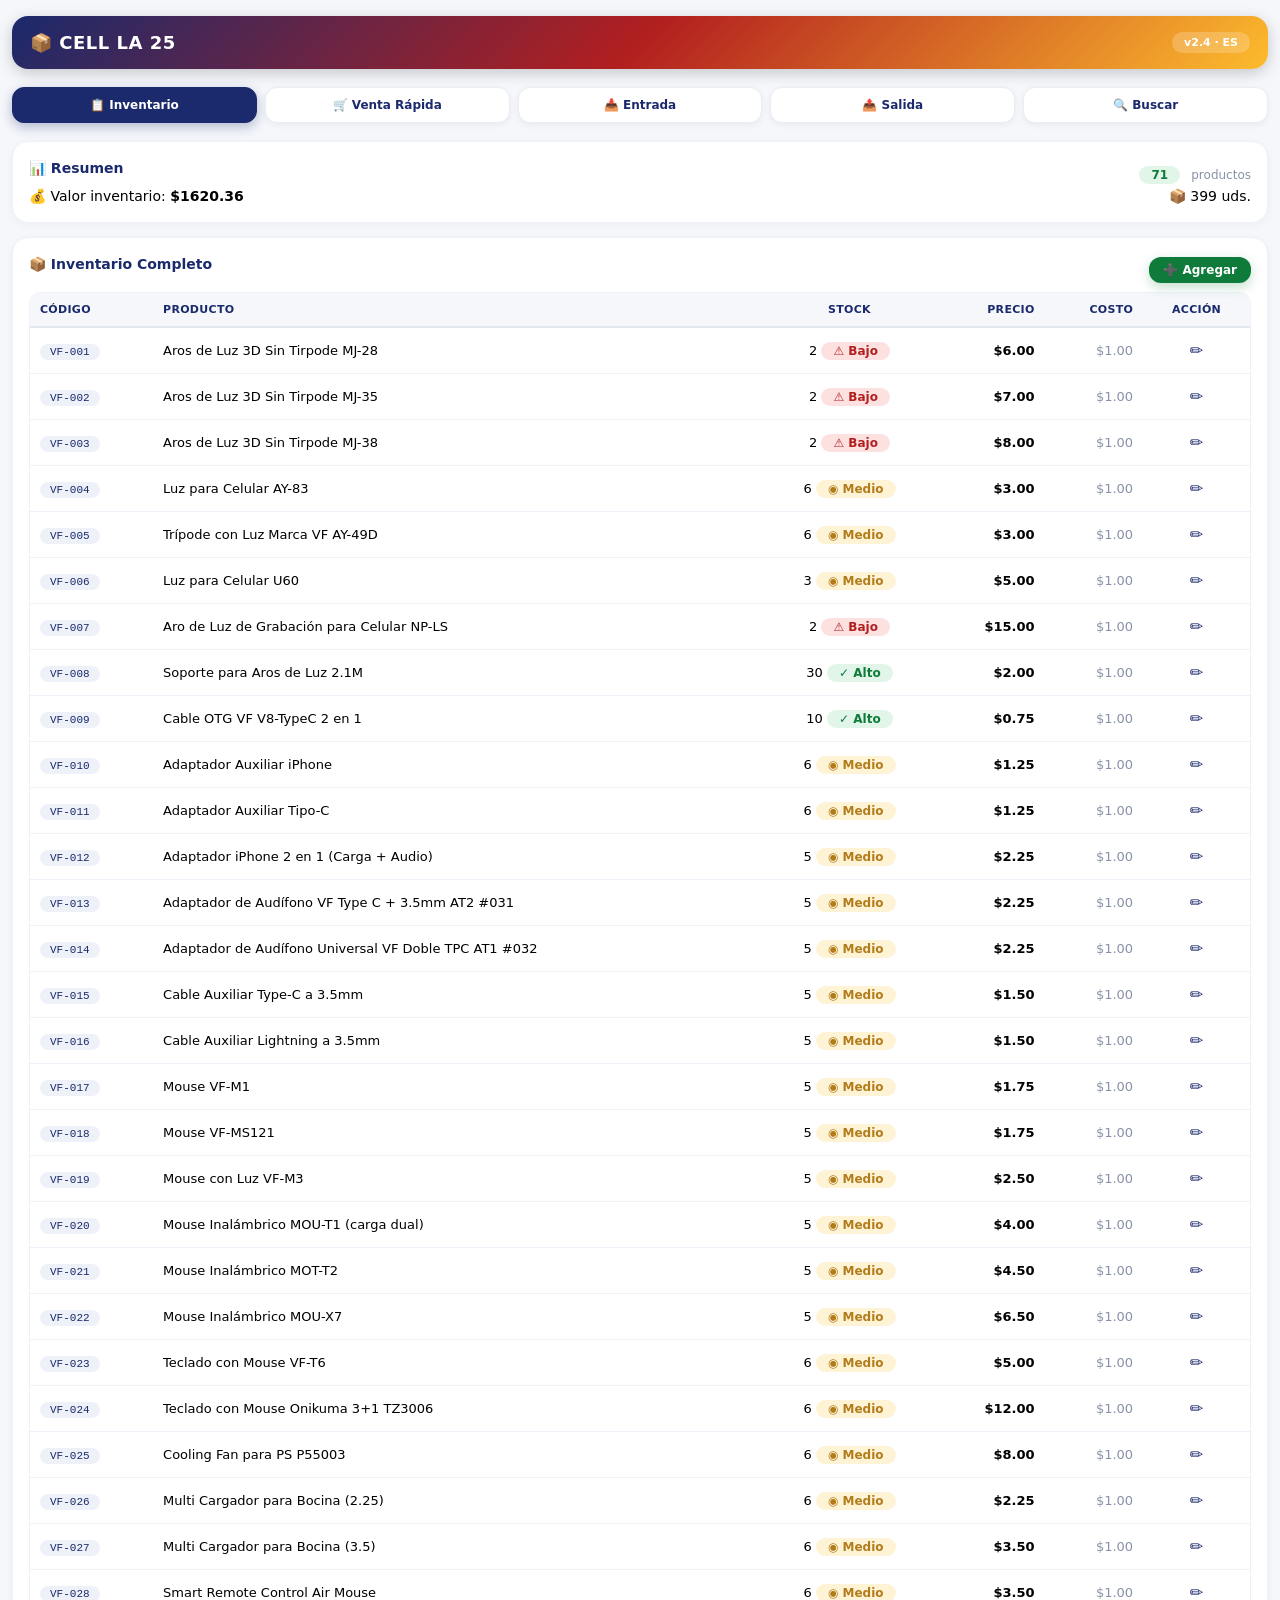
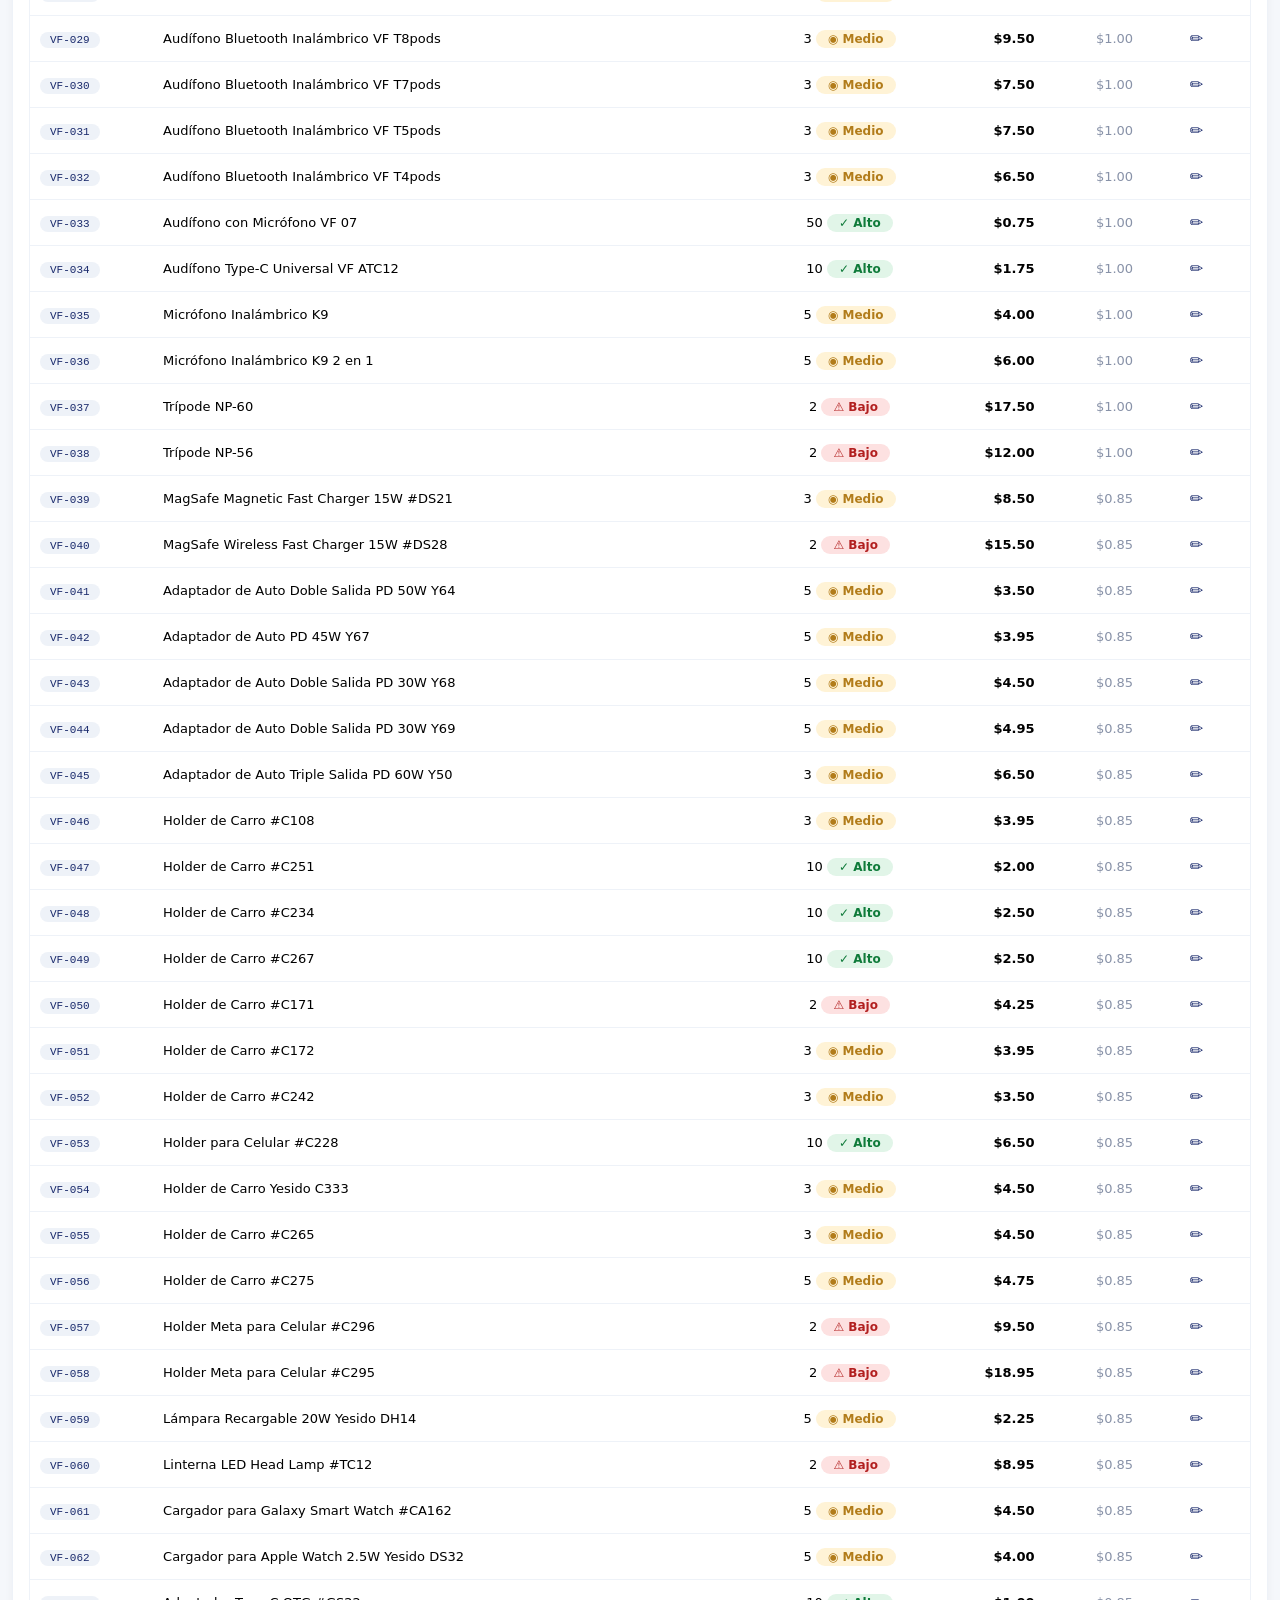
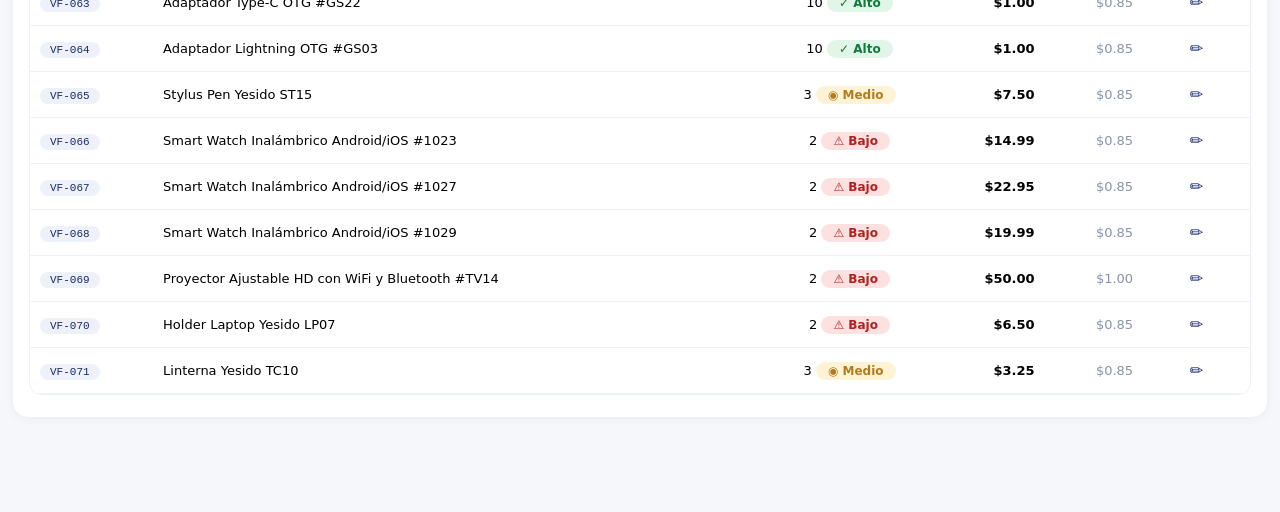
<file: 6.html>
<!DOCTYPE html>
<html lang="es">
<head>
    <meta charset="UTF-8" />
    <meta name="viewport" content="width=device-width, initial-scale=1.0, maximum-scale=1.0, user-scalable=yes" />
    <title>CELL LA 25 - Sistema de Inventario</title>
    <style>
        * {
            margin: 0;
            padding: 0;
            box-sizing: border-box;
            font-family: 'Segoe UI', system-ui, -apple-system, sans-serif;
        }
        body {
            background: #f5f7fb;
            min-height: 100vh;
            padding: 16px 12px 80px 12px;
        }
        .header {
            display: flex;
            justify-content: space-between;
            align-items: center;
            background: linear-gradient(135deg, #1a2a6c 0%, #b21f1f 50%, #fdbb2d 100%);
            padding: 16px 18px;
            border-radius: 16px;
            color: white;
            margin-bottom: 18px;
            box-shadow: 0 4px 15px rgba(0, 0, 0, 0.2);
        }
        .header h1 {
            font-size: 18px;
            font-weight: 700;
            letter-spacing: 0.5px;
        }
        .header .badge {
            background: rgba(255, 255, 255, 0.2);
            padding: 4px 12px;
            border-radius: 30px;
            font-size: 11px;
            font-weight: 600;
        }
        .nav {
            display: flex;
            gap: 8px;
            flex-wrap: wrap;
            margin-bottom: 18px;
        }
        .nav button {
            flex: 1;
            min-width: 60px;
            padding: 10px 6px;
            border: none;
            border-radius: 12px;
            background: white;
            color: #1a2a6c;
            font-weight: 600;
            font-size: 12px;
            box-shadow: 0 2px 6px rgba(0, 0, 0, 0.06);
            transition: 0.2s;
            cursor: pointer;
            border: 1px solid #e9edf4;
        }
        .nav button.active {
            background: #1a2a6c;
            color: white;
            border-color: #1a2a6c;
            box-shadow: 0 4px 12px rgba(26, 42, 108, 0.3);
        }
        .nav button:active {
            transform: scale(0.95);
        }
        .panel {
            display: none;
            animation: fadeUp 0.25s ease;
        }
        .panel.active {
            display: block;
        }
        @keyframes fadeUp {
            0% {
                opacity: 0;
                transform: translateY(12px);
            }
            100% {
                opacity: 1;
                transform: translateY(0);
            }
        }
        .card {
            background: white;
            border-radius: 16px;
            padding: 18px 16px;
            margin-bottom: 14px;
            box-shadow: 0 2px 10px rgba(0, 0, 0, 0.04);
            border: 1px solid #eef2f8;
        }
        .card-title {
            font-size: 14px;
            font-weight: 700;
            color: #1a2a6c;
            margin-bottom: 12px;
            display: flex;
            align-items: center;
            gap: 8px;
        }
        .input-group {
            display: flex;
            gap: 10px;
            flex-wrap: wrap;
            margin-bottom: 12px;
        }
        .input-group input,
        .input-group select {
            flex: 1;
            min-width: 140px;
            padding: 12px 14px;
            border: 1.5px solid #e2e7f0;
            border-radius: 12px;
            font-size: 15px;
            background: #fafbfc;
            outline: none;
            transition: 0.2s;
        }
        .input-group input:focus,
        .input-group select:focus {
            border-color: #1a2a6c;
            background: white;
            box-shadow: 0 0 0 3px rgba(26, 42, 108, 0.1);
        }
        .btn {
            padding: 12px 22px;
            border: none;
            border-radius: 12px;
            font-weight: 700;
            font-size: 14px;
            cursor: pointer;
            transition: 0.2s;
            background: #eef2f8;
            color: #1a2a6c;
        }
        .btn:active {
            transform: scale(0.96);
        }
        .btn-primary {
            background: #1a2a6c;
            color: white;
            box-shadow: 0 4px 12px rgba(26, 42, 108, 0.25);
        }
        .btn-success {
            background: #0f7b3a;
            color: white;
            box-shadow: 0 4px 12px rgba(15, 123, 58, 0.25);
        }
        .btn-danger {
            background: #b21f1f;
            color: white;
            box-shadow: 0 4px 12px rgba(178, 31, 31, 0.25);
        }
        .btn-warning {
            background: #d48c1c;
            color: white;
            box-shadow: 0 4px 12px rgba(212, 140, 28, 0.25);
        }
        .btn-outline {
            background: transparent;
            border: 1.5px solid #1a2a6c;
            color: #1a2a6c;
        }
        .btn-sm {
            padding: 6px 14px;
            font-size: 12px;
        }
        .btn-block {
            width: 100%;
            justify-content: center;
            display: flex;
        }
        .table-wrap {
            overflow-x: auto;
            -webkit-overflow-scrolling: touch;
            margin: 8px 0 4px 0;
            border-radius: 12px;
            border: 1px solid #eef2f8;
        }
        table {
            width: 100%;
            border-collapse: collapse;
            font-size: 13px;
            min-width: 500px;
        }
        th {
            background: #f5f7fb;
            text-align: left;
            padding: 10px 10px;
            font-weight: 700;
            color: #1a2a6c;
            border-bottom: 2px solid #e2e7f0;
            font-size: 11px;
            text-transform: uppercase;
            letter-spacing: 0.3px;
            white-space: nowrap;
        }
        td {
            padding: 9px 10px;
            border-bottom: 1px solid #eef2f8;
            vertical-align: middle;
        }
        .text-muted {
            color: #8892a8;
            font-size: 12px;
        }
        .text-success {
            color: #0f7b3a;
            font-weight: 700;
        }
        .text-danger {
            color: #b21f1f;
            font-weight: 700;
        }
        .badge-stock {
            display: inline-block;
            padding: 2px 12px;
            border-radius: 30px;
            font-size: 12px;
            font-weight: 700;
        }
        .badge-stock.alto {
            background: #e1f5e8;
            color: #0f7b3a;
        }
        .badge-stock.medio {
            background: #fff3d6;
            color: #b27c1a;
        }
        .badge-stock.bajo {
            background: #fde1e1;
            color: #b21f1f;
        }
        .scan-area {
            background: #f0f4ff;
            border: 2px dashed #1a2a6c;
            border-radius: 16px;
            padding: 30px 16px;
            text-align: center;
            margin-bottom: 14px;
        }
        .scan-area input {
            width: 100%;
            padding: 16px;
            font-size: 20px;
            text-align: center;
            border: 2px solid #1a2a6c;
            border-radius: 12px;
            background: white;
            font-weight: 600;
            letter-spacing: 2px;
        }
        .scan-result {
            background: #f8faff;
            border-radius: 12px;
            padding: 16px;
            margin-top: 12px;
            border-left: 4px solid #1a2a6c;
        }
        .flex {
            display: flex;
            gap: 10px;
            flex-wrap: wrap;
            align-items: center;
        }
        .flex-between {
            display: flex;
            justify-content: space-between;
            align-items: center;
            flex-wrap: wrap;
            gap: 8px;
        }
        .gap-8 {
            gap: 8px;
        }
        .mt-8 {
            margin-top: 8px;
        }
        .mb-8 {
            margin-bottom: 8px;
        }
        .w-full {
            width: 100%;
        }
        .text-center {
            text-align: center;
        }
        .total-row {
            background: #f5f7fb;
            font-weight: 700;
        }
        .empty-state {
            padding: 30px 10px;
            text-align: center;
            color: #8892a8;
        }
        .empty-state span {
            font-size: 40px;
            display: block;
            margin-bottom: 10px;
        }
        .toast {
            position: fixed;
            bottom: 20px;
            left: 50%;
            transform: translateX(-50%);
            background: #1a2a6c;
            color: white;
            padding: 14px 28px;
            border-radius: 40px;
            font-weight: 600;
            font-size: 14px;
            box-shadow: 0 8px 30px rgba(0, 0, 0, 0.25);
            z-index: 999;
            opacity: 0;
            transition: 0.3s;
            pointer-events: none;
            max-width: 90%;
            text-align: center;
        }
        .toast.show {
            opacity: 1;
            transform: translateX(-50%) translateY(0);
        }
        .toast.success {
            background: #0f7b3a;
        }
        .toast.error {
            background: #b21f1f;
        }
        .codigo-badge {
            background: #eef2f8;
            padding: 2px 10px;
            border-radius: 30px;
            font-family: monospace;
            font-size: 11px;
            color: #1a2a6c;
        }
        /* Modal */
        .modal-overlay {
            display: none;
            position: fixed;
            top: 0;
            left: 0;
            width: 100%;
            height: 100%;
            background: rgba(0, 0, 0, 0.5);
            z-index: 1000;
            justify-content: center;
            align-items: center;
            padding: 20px;
        }
        .modal-overlay.active {
            display: flex;
        }
        .modal {
            background: white;
            border-radius: 20px;
            padding: 24px 20px;
            max-width: 420px;
            width: 100%;
            box-shadow: 0 20px 60px rgba(0, 0, 0, 0.3);
            animation: fadeUp 0.2s ease;
        }
        .modal h3 {
            font-size: 18px;
            color: #1a2a6c;
            margin-bottom: 16px;
        }
        .modal label {
            font-size: 13px;
            font-weight: 600;
            color: #1a2a6c;
            display: block;
            margin-top: 10px;
        }
        .modal input,
        .modal select {
            width: 100%;
            padding: 10px 14px;
            border: 1.5px solid #e2e7f0;
            border-radius: 12px;
            font-size: 15px;
            margin-top: 4px;
            background: #fafbfc;
            outline: none;
        }
        .modal input:focus,
        .modal select:focus {
            border-color: #1a2a6c;
            background: white;
        }
        .modal .btn-group {
            display: flex;
            gap: 10px;
            margin-top: 18px;
        }
        .modal .btn-group .btn {
            flex: 1;
        }
        .edit-btn {
            background: none;
            border: none;
            color: #1a2a6c;
            font-size: 16px;
            cursor: pointer;
            padding: 4px 8px;
            border-radius: 8px;
            transition: 0.2s;
        }
        .edit-btn:hover {
            background: #eef2f8;
        }
        /* Ticket / Print */
        .ticket {
            display: none;
            background: white;
            padding: 20px;
            font-family: 'Courier New', monospace;
            font-size: 14px;
            line-height: 1.6;
            max-width: 300px;
            margin: 0 auto;
        }
        .ticket .center {
            text-align: center;
        }
        .ticket .line {
            border-top: 1px dashed #999;
            margin: 8px 0;
        }
        .ticket .total {
            font-size: 18px;
            font-weight: 700;
        }
        .ticket .small {
            font-size: 12px;
            color: #666;
        }
        .ticket .resguardo {
            font-size: 16px;
            font-weight: 700;
            color: #b21f1f;
            letter-spacing: 2px;
        }
        @media print {
            body * {
                visibility: hidden;
            }
            .ticket,
            .ticket * {
                visibility: visible;
            }
            .ticket {
                display: block !important;
                position: absolute;
                left: 0;
                top: 0;
                width: 100%;
                max-width: 300px;
                padding: 20px;
                margin: 0 auto;
            }
            .no-print {
                display: none !important;
            }
        }
        @media (max-width: 480px) {
            .header h1 {
                font-size: 15px;
            }
            .nav button {
                font-size: 10px;
                padding: 8px 4px;
                min-width: 48px;
            }
            .btn {
                font-size: 13px;
                padding: 10px 16px;
            }
            .input-group input,
            .input-group select {
                font-size: 14px;
                padding: 10px 12px;
            }
            .card {
                padding: 14px 12px;
            }
            table {
                font-size: 12px;
                min-width: 420px;
            }
            th,
            td {
                padding: 6px 8px;
            }
        }
    </style>
</head>
<body>

    <!-- HEADER -->
    <div class="header">
        <h1>📦 CELL LA 25</h1>
        <span class="badge">v2.4 · ES</span>
    </div>

    <!-- NAV -->
    <div class="nav" id="mainNav">
        <button class="active" data-panel="panel-inventario">📋 Inventario</button>
        <button data-panel="panel-venta">🛒 Venta Rápida</button>
        <button data-panel="panel-entrada">📥 Entrada</button>
        <button data-panel="panel-salida">📤 Salida</button>
        <button data-panel="panel-buscar">🔍 Buscar</button>
    </div>

    <!-- TOAST -->
    <div class="toast" id="toast"></div>

    <!-- TICKET (Cliente) -->
    <div class="ticket" id="ticket">
        <div id="ticketContent">
            <div class="center">
                <strong>CELL LA 25</strong><br>
                <span class="small">Tel: 0000-0000</span><br>
                <span class="small" id="ticketFecha"></span>
            </div>
            <div class="line"></div>
            <div id="ticketItems"></div>
            <div class="line"></div>
            <div class="center total">
                Total: <span id="ticketTotal">$0.00</span>
            </div>
            <div class="center" id="ticketPago" style="font-size:13px;margin-top:4px;"></div>
            <div class="line"></div>
            <div class="center small">¡Gracias por tu compra!</div>
        </div>
    </div>

    <!-- TICKET DE RESPALDO -->
    <div class="ticket" id="ticketRespaldo">
        <div id="ticketRespaldoContent">
            <div class="center">
                <div class="resguardo">COPIA - RESGUARDO</div>
                <strong>CELL LA 25</strong><br>
                <span class="small">Tel: 0000-0000</span><br>
                <span class="small" id="ticketRespaldoFecha"></span>
            </div>
            <div class="line"></div>
            <div id="ticketRespaldoItems"></div>
            <div class="line"></div>
            <div class="center total">
                Total: <span id="ticketRespaldoTotal">$0.00</span>
            </div>
            <div class="center" id="ticketRespaldoPago" style="font-size:13px;margin-top:4px;"></div>
            <div class="line"></div>
            <div class="center small">COPIA DE RESGUARDO</div>
        </div>
    </div>

    <!-- MODAL PAGO -->
    <div class="modal-overlay" id="modalPago">
        <div class="modal">
            <h3>💳 Forma de Pago</h3>
            <label>Selecciona el método de pago</label>
            <select id="pagoSelect">
                <option value="YAPPY">A. YAPPY</option>
                <option value="Efectivo">B. Efectivo (Cash)</option>
                <option value="Tarjeta de Crédito">C. Tarjeta de Crédito</option>
            </select>
            <div class="btn-group">
                <button class="btn btn-success" id="pagoConfirmar">✅ Confirmar Venta</button>
                <button class="btn btn-outline" id="pagoCancelar">Cancelar</button>
            </div>
        </div>
    </div>

    <!-- MODAL EDITAR -->
    <div class="modal-overlay" id="modalEditar">
        <div class="modal">
            <h3>✏️ Editar Producto</h3>
            <label>Código</label>
            <input id="editCodigo" readonly style="background:#f0f2f6;">
            <label>Nombre</label>
            <input id="editNombre">
            <label>Precio (venta)</label>
            <input id="editPrecio" type="number" step="0.01">
            <label>Costo</label>
            <input id="editCosto" type="number" step="0.01">
            <label>Stock</label>
            <input id="editStock" type="number" step="1">
            <div class="btn-group">
                <button class="btn btn-success" id="editGuardar">💾 Guardar</button>
                <button class="btn btn-danger" id="editEliminar">🗑 Eliminar</button>
                <button class="btn btn-outline" id="editCancelar">Cancelar</button>
            </div>
        </div>
    </div>

    <!-- MODAL AGREGAR -->
    <div class="modal-overlay" id="modalAgregar">
        <div class="modal">
            <h3>➕ Agregar Producto</h3>
            <label>Código (deja vacío para auto-generar)</label>
            <input id="agregarCodigo" placeholder="Ej: 1234567890123 o VF-999">
            <label>Nombre *</label>
            <input id="agregarNombre" placeholder="Nombre del producto">
            <label>Precio (venta) *</label>
            <input id="agregarPrecio" type="number" step="0.01" placeholder="0.00">
            <label>Costo *</label>
            <input id="agregarCosto" type="number" step="0.01" placeholder="0.00">
            <label>Stock *</label>
            <input id="agregarStock" type="number" step="1" placeholder="0">
            <div class="btn-group">
                <button class="btn btn-success" id="agregarGuardar">💾 Guardar</button>
                <button class="btn btn-outline" id="agregarCancelar">Cancelar</button>
            </div>
        </div>
    </div>

    <!-- ========== PANEL INVENTARIO ========== -->
    <div class="panel active" id="panel-inventario">
        <div class="card">
            <div class="flex-between">
                <div class="card-title">📊 Resumen</div>
                <div>
                    <span class="badge-stock alto" id="totalProductos">0</span>
                    <span class="text-muted" style="margin-left:6px;">productos</span>
                </div>
            </div>
            <div class="flex gap-8" style="font-size:14px;">
                <span>💰 Valor inventario: <strong id="valorTotal">$0.00</strong></span>
                <span style="margin-left:auto;">📦 <span id="totalUnidades">0</span> uds.</span>
            </div>
        </div>
        <div class="card">
            <div class="flex-between">
                <div class="card-title">📦 Inventario Completo</div>
                <button class="btn btn-success btn-sm" id="btnAbrirAgregar">➕ Agregar</button>
            </div>
            <div class="table-wrap">
                <table>
                    <thead>
                        <tr>
                            <th>Código</th>
                            <th>Producto</th>
                            <th style="text-align:center;">Stock</th>
                            <th style="text-align:right;">Precio</th>
                            <th style="text-align:right;">Costo</th>
                            <th style="text-align:center;">Acción</th>
                        </tr>
                    </thead>
                    <tbody id="inventarioBody">
                    </tbody>
                </table>
            </div>
        </div>
    </div>

    <!-- ========== PANEL VENTA RÁPIDA ========== -->
    <div class="panel" id="panel-venta">
        <div class="card">
            <div class="card-title">📷 Escanear / Vender</div>
            <div class="scan-area">
                <p style="color:#1a2a6c;font-weight:600;margin-bottom:12px;">Escanea o escribe el código</p>
                <input type="text" id="scanInput" placeholder="Código de barras o VF-xxx" autofocus>
                <div style="margin-top:10px;font-size:13px;color:#8892a8;">
                    ⚡ 1 segundo · solo 2 clics
                </div>
            </div>
            <div id="scanResult" class="scan-result" style="display:none;">
                <div id="productoEncontrado"></div>
                <div class="flex mt-8">
                    <button class="btn btn-success" id="btnVenderConfirm" style="flex:1;">✅ Vender (1 ud.)</button>
                    <button class="btn btn-outline" id="btnVenderCancel">Cancelar</button>
                </div>
                <div class="flex mt-8">
                    <input type="number" id="ventaCantidad" value="1" min="1" style="flex:1;padding:10px;border:1.5px solid #e2e7f0;border-radius:12px;font-size:15px;width:70px;">
                    <button class="btn btn-primary" id="btnVenderMulti" style="flex:2;">Vender cantidad</button>
                </div>
            </div>
        </div>
        <div class="card">
            <div class="card-title">🕐 Últimas ventas</div>
            <div id="ultimasVentas" class="text-muted" style="padding:8px 0;">Sin ventas registradas</div>
        </div>
    </div>

    <!-- ========== PANEL ENTRADA ========== -->
    <div class="panel" id="panel-entrada">
        <div class="card">
            <div class="card-title">📥 Entrada de Mercancía</div>
            <div class="input-group">
                <input type="text" id="entradaCodigo" placeholder="Código (VF-xxx o barras)">
                <input type="number" id="entradaCantidad" placeholder="Cantidad" value="1" min="1">
            </div>
            <button class="btn btn-success btn-block" id="btnEntrada">✅ Agregar Stock</button>
        </div>
        <div class="card">
            <div class="card-title">📋 Últimos movimientos</div>
            <div id="movimientosLista" class="text-muted" style="padding:8px 0;">Sin movimientos</div>
        </div>
    </div>

    <!-- ========== PANEL SALIDA ========== -->
    <div class="panel" id="panel-salida">
        <div class="card">
            <div class="card-title">📤 Salida / Ajuste</div>
            <div class="input-group">
                <input type="text" id="salidaCodigo" placeholder="Código (VF-xxx o barras)">
                <input type="number" id="salidaCantidad" placeholder="Cantidad" value="1" min="1">
            </div>
            <button class="btn btn-danger btn-block" id="btnSalida">➖ Quitar Stock</button>
        </div>
    </div>

    <!-- ========== PANEL BUSCAR ========== -->
    <div class="panel" id="panel-buscar">
        <div class="card">
            <div class="card-title">🔍 Buscar Producto</div>
            <div class="input-group">
                <input type="text" id="buscarInput" placeholder="Escribe nombre o código...">
            </div>
            <div id="buscarResultados" class="text-muted" style="padding:8px 0;">Escribe para buscar</div>
        </div>
    </div>

    <script>
        // ============================================
        //  DATA: 71 productos importados (igual que antes)
        // ============================================
        const productosBase = [
            { codigo: "VF-001", nombre: "Aros de Luz 3D Sin Tirpode MJ-28", precio: 6, costo: 1, stock: 2 },
            { codigo: "VF-002", nombre: "Aros de Luz 3D Sin Tirpode MJ-35", precio: 7, costo: 1, stock: 2 },
            { codigo: "VF-003", nombre: "Aros de Luz 3D Sin Tirpode MJ-38", precio: 8, costo: 1, stock: 2 },
            { codigo: "VF-004", nombre: "Luz para Celular AY-83", precio: 3, costo: 1, stock: 6 },
            { codigo: "VF-005", nombre: "Trípode con Luz Marca VF AY-49D", precio: 3, costo: 1, stock: 6 },
            { codigo: "VF-006", nombre: "Luz para Celular U60", precio: 5, costo: 1, stock: 3 },
            { codigo: "VF-007", nombre: "Aro de Luz de Grabación para Celular NP-LS", precio: 15, costo: 1, stock: 2 },
            { codigo: "VF-008", nombre: "Soporte para Aros de Luz 2.1M", precio: 2, costo: 1, stock: 30 },
            { codigo: "VF-009", nombre: "Cable OTG VF V8-TypeC 2 en 1", precio: 0.75, costo: 1, stock: 10 },
            { codigo: "VF-010", nombre: "Adaptador Auxiliar iPhone", precio: 1.25, costo: 1, stock: 6 },
            { codigo: "VF-011", nombre: "Adaptador Auxiliar Tipo-C", precio: 1.25, costo: 1, stock: 6 },
            { codigo: "VF-012", nombre: "Adaptador iPhone 2 en 1 (Carga + Audio)", precio: 2.25, costo: 1, stock: 5 },
            { codigo: "VF-013", nombre: "Adaptador de Audífono VF Type C + 3.5mm AT2 #031", precio: 2.25, costo: 1,
            stock: 5 },
            { codigo: "VF-014", nombre: "Adaptador de Audífono Universal VF Doble TPC AT1 #032", precio: 2.25, costo: 1,
                stock: 5 },
            { codigo: "VF-015", nombre: "Cable Auxiliar Type-C a 3.5mm", precio: 1.5, costo: 1, stock: 5 },
            { codigo: "VF-016", nombre: "Cable Auxiliar Lightning a 3.5mm", precio: 1.5, costo: 1, stock: 5 },
            { codigo: "VF-017", nombre: "Mouse VF-M1", precio: 1.75, costo: 1, stock: 5 },
            { codigo: "VF-018", nombre: "Mouse VF-MS121", precio: 1.75, costo: 1, stock: 5 },
            { codigo: "VF-019", nombre: "Mouse con Luz VF-M3", precio: 2.5, costo: 1, stock: 5 },
            { codigo: "VF-020", nombre: "Mouse Inalámbrico MOU-T1 (carga dual)", precio: 4, costo: 1, stock: 5 },
            { codigo: "VF-021", nombre: "Mouse Inalámbrico MOT-T2", precio: 4.5, costo: 1, stock: 5 },
            { codigo: "VF-022", nombre: "Mouse Inalámbrico MOU-X7", precio: 6.5, costo: 1, stock: 5 },
            { codigo: "VF-023", nombre: "Teclado con Mouse VF-T6", precio: 5, costo: 1, stock: 6 },
            { codigo: "VF-024", nombre: "Teclado con Mouse Onikuma 3+1 TZ3006", precio: 12, costo: 1, stock: 6 },
            { codigo: "VF-025", nombre: "Cooling Fan para PS P55003", precio: 8, costo: 1, stock: 6 },
            { codigo: "VF-026", nombre: "Multi Cargador para Bocina (2.25)", precio: 2.25, costo: 1, stock: 6 },
            { codigo: "VF-027", nombre: "Multi Cargador para Bocina (3.5)", precio: 3.5, costo: 1, stock: 6 },
            { codigo: "VF-028", nombre: "Smart Remote Control Air Mouse", precio: 3.5, costo: 1, stock: 6 },
            { codigo: "VF-029", nombre: "Audífono Bluetooth Inalámbrico VF T8pods", precio: 9.5, costo: 1, stock: 3 },
            { codigo: "VF-030", nombre: "Audífono Bluetooth Inalámbrico VF T7pods", precio: 7.5, costo: 1, stock: 3 },
            { codigo: "VF-031", nombre: "Audífono Bluetooth Inalámbrico VF T5pods", precio: 7.5, costo: 1, stock: 3 },
            { codigo: "VF-032", nombre: "Audífono Bluetooth Inalámbrico VF T4pods", precio: 6.5, costo: 1, stock: 3 },
            { codigo: "VF-033", nombre: "Audífono con Micrófono VF 07", precio: 0.75, costo: 1, stock: 50 },
            { codigo: "VF-034", nombre: "Audífono Type-C Universal VF ATC12", precio: 1.75, costo: 1, stock: 10 },
            { codigo: "VF-035", nombre: "Micrófono Inalámbrico K9", precio: 4, costo: 1, stock: 5 },
            { codigo: "VF-036", nombre: "Micrófono Inalámbrico K9 2 en 1", precio: 6, costo: 1, stock: 5 },
            { codigo: "VF-037", nombre: "Trípode NP-60", precio: 17.5, costo: 1, stock: 2 },
            { codigo: "VF-038", nombre: "Trípode NP-56", precio: 12, costo: 1, stock: 2 },
            { codigo: "VF-039", nombre: "MagSafe Magnetic Fast Charger 15W #DS21", precio: 8.5, costo: 0.85, stock: 3 },
            { codigo: "VF-040", nombre: "MagSafe Wireless Fast Charger 15W #DS28", precio: 15.5, costo: 0.85, stock: 2 },
            { codigo: "VF-041", nombre: "Adaptador de Auto Doble Salida PD 50W Y64", precio: 3.5, costo: 0.85, stock: 5 },
            { codigo: "VF-042", nombre: "Adaptador de Auto PD 45W Y67", precio: 3.95, costo: 0.85, stock: 5 },
            { codigo: "VF-043", nombre: "Adaptador de Auto Doble Salida PD 30W Y68", precio: 4.5, costo: 0.85, stock: 5 },
            { codigo: "VF-044", nombre: "Adaptador de Auto Doble Salida PD 30W Y69", precio: 4.95, costo: 0.85, stock: 5 },
            { codigo: "VF-045", nombre: "Adaptador de Auto Triple Salida PD 60W Y50", precio: 6.5, costo: 0.85, stock: 3 },
            { codigo: "VF-046", nombre: "Holder de Carro #C108", precio: 3.95, costo: 0.85, stock: 3 },
            { codigo: "VF-047", nombre: "Holder de Carro #C251", precio: 2, costo: 0.85, stock: 10 },
            { codigo: "VF-048", nombre: "Holder de Carro #C234", precio: 2.5, costo: 0.85, stock: 10 },
            { codigo: "VF-049", nombre: "Holder de Carro #C267", precio: 2.5, costo: 0.85, stock: 10 },
            { codigo: "VF-050", nombre: "Holder de Carro #C171", precio: 4.25, costo: 0.85, stock: 2 },
            { codigo: "VF-051", nombre: "Holder de Carro #C172", precio: 3.95, costo: 0.85, stock: 3 },
            { codigo: "VF-052", nombre: "Holder de Carro #C242", precio: 3.5, costo: 0.85, stock: 3 },
            { codigo: "VF-053", nombre: "Holder para Celular #C228", precio: 6.5, costo: 0.85, stock: 10 },
            { codigo: "VF-054", nombre: "Holder de Carro Yesido C333", precio: 4.5, costo: 0.85, stock: 3 },
            { codigo: "VF-055", nombre: "Holder de Carro #C265", precio: 4.5, costo: 0.85, stock: 3 },
            { codigo: "VF-056", nombre: "Holder de Carro #C275", precio: 4.75, costo: 0.85, stock: 5 },
            { codigo: "VF-057", nombre: "Holder Meta para Celular #C296", precio: 9.5, costo: 0.85, stock: 2 },
            { codigo: "VF-058", nombre: "Holder Meta para Celular #C295", precio: 18.95, costo: 0.85, stock: 2 },
            { codigo: "VF-059", nombre: "Lámpara Recargable 20W Yesido DH14", precio: 2.25, costo: 0.85, stock: 5 },
            { codigo: "VF-060", nombre: "Linterna LED Head Lamp #TC12", precio: 8.95, costo: 0.85, stock: 2 },
            { codigo: "VF-061", nombre: "Cargador para Galaxy Smart Watch #CA162", precio: 4.5, costo: 0.85, stock: 5 },
            { codigo: "VF-062", nombre: "Cargador para Apple Watch 2.5W Yesido DS32", precio: 4, costo: 0.85, stock: 5 },
            { codigo: "VF-063", nombre: "Adaptador Type-C OTG #GS22", precio: 1, costo: 0.85, stock: 10 },
            { codigo: "VF-064", nombre: "Adaptador Lightning OTG #GS03", precio: 1, costo: 0.85, stock: 10 },
            { codigo: "VF-065", nombre: "Stylus Pen Yesido ST15", precio: 7.5, costo: 0.85, stock: 3 },
            { codigo: "VF-066", nombre: "Smart Watch Inalámbrico Android/iOS #1023", precio: 14.99, costo: 0.85,
            stock: 2 },
            { codigo: "VF-067", nombre: "Smart Watch Inalámbrico Android/iOS #1027", precio: 22.95, costo: 0.85,
            stock: 2 },
            { codigo: "VF-068", nombre: "Smart Watch Inalámbrico Android/iOS #1029", precio: 19.99, costo: 0.85,
            stock: 2 },
            { codigo: "VF-069", nombre: "Proyector Ajustable HD con WiFi y Bluetooth #TV14", precio: 50, costo: 1,
                stock: 2 },
            { codigo: "VF-070", nombre: "Holder Laptop Yesido LP07", precio: 6.5, costo: 0.85, stock: 2 },
            { codigo: "VF-071", nombre: "Linterna Yesido TC10", precio: 3.25, costo: 0.85, stock: 3 }
        ];

        // ============================================
        //  STORAGE
        // ============================================
        let productos = [];
        let ultimaVenta = null;

        function loadData() {
            const saved = localStorage.getItem('vf_inventario');
            if (saved) {
                try {
                    productos = JSON.parse(saved);
                    return;
                } catch (e) {}
            }
            productos = JSON.parse(JSON.stringify(productosBase));
            saveData();
        }

        function saveData() {
            localStorage.setItem('vf_inventario', JSON.stringify(productos));
            renderAll();
        }

        // ============================================
        //  HELPERS
        // ============================================
        function findProducto(codigo) {
            return productos.find(p => p.codigo === codigo || p.codigo === codigo.trim());
        }

        function formatMoneda(val) {
            return '$' + val.toFixed(2);
        }

        function toast(msg, tipo) {
            const el = document.getElementById('toast');
            el.textContent = msg;
            el.className = 'toast show ' + (tipo || '');
            clearTimeout(el._timer);
            el._timer = setTimeout(() => { el.className = 'toast'; }, 2500);
        }

        function getStockBadge(stock) {
            if (stock >= 10) return '<span class="badge-stock alto">✓ Alto</span>';
            if (stock >= 3) return '<span class="badge-stock medio">◉ Medio</span>';
            return '<span class="badge-stock bajo">⚠ Bajo</span>';
        }

        // ============================================
        //  TICKET (Imprimir) - Con Pago
        // ============================================
        function imprimirTicket(venta, pago) {
            const fecha = new Date().toLocaleString('es-PA');

            // --- Ticket Cliente ---
            document.getElementById('ticketFecha').textContent = fecha;
            let itemsHtml = '';
            let total = 0;
            venta.items.forEach(item => {
                const subtotal = item.cantidad * item.precio;
                total += subtotal;
                itemsHtml +=
                    `${item.nombre}<br>${item.cantidad} x ${formatMoneda(item.precio)} = ${formatMoneda(subtotal)}<br>`;
            });
            document.getElementById('ticketItems').innerHTML = itemsHtml;
            document.getElementById('ticketTotal').textContent = formatMoneda(total);
            document.getElementById('ticketPago').textContent = 'Pago: ' + pago;

            // --- Ticket Respaldo ---
            document.getElementById('ticketRespaldoFecha').textContent = fecha;
            document.getElementById('ticketRespaldoItems').innerHTML = itemsHtml;
            document.getElementById('ticketRespaldoTotal').textContent = formatMoneda(total);
            document.getElementById('ticketRespaldoPago').textContent = 'Pago: ' + pago;

            // --- Imprimir ambos ---
            const ticketCliente = document.getElementById('ticket');
            const ticketRespaldo = document.getElementById('ticketRespaldo');

            ticketCliente.style.display = 'block';
            ticketRespaldo.style.display = 'none';
            
            setTimeout(() => {
                window.print();
                setTimeout(() => {
                    ticketCliente.style.display = 'none';
                    ticketRespaldo.style.display = 'block';
                    setTimeout(() => {
                        window.print();
                        setTimeout(() => {
                            ticketRespaldo.style.display = 'none';
                        }, 500);
                    }, 300);
                }, 500);
            }, 300);
        }

        // ============================================
        //  RENDER
        // ============================================
        function renderInventario() {
            const tbody = document.getElementById('inventarioBody');
            if (productos.length === 0) {
                tbody.innerHTML =
                '<tr><td colspan="6" class="empty-state"><span>📭</span>No hay productos</td></tr>';
                return;
            }
            let html = '';
            let totalValor = 0;
            let totalUds = 0;
            productos.forEach(p => {
                const val = p.stock * p.precio;
                totalValor += val;
                totalUds += p.stock;
                html += `<tr>
                    <td><span class="codigo-badge">${p.codigo}</span></td>
                    <td>${p.nombre}</td>
                    <td style="text-align:center;">${p.stock} ${getStockBadge(p.stock)}</td>
                    <td style="text-align:right;font-weight:600;">${formatMoneda(p.precio)}</td>
                    <td style="text-align:right;color:#8892a8;">${formatMoneda(p.costo)}</td>
                    <td style="text-align:center;">
                        <button class="edit-btn" data-codigo="${p.codigo}" title="Editar">✏️</button>
                    </td>
                </tr>`;
            });
            tbody.innerHTML = html;
            document.getElementById('totalProductos').textContent = productos.length;
            document.getElementById('totalUnidades').textContent = totalUds;
            document.getElementById('valorTotal').textContent = formatMoneda(totalValor);

            document.querySelectorAll('.edit-btn').forEach(btn => {
                btn.addEventListener('click', function() {
                    abrirModal(this.dataset.codigo);
                });
            });
        }

        function renderUltimasVentas() {
            const el = document.getElementById('ultimasVentas');
            const ventas = JSON.parse(localStorage.getItem('vf_ventas') || '[]');
            if (ventas.length === 0) {
                el.innerHTML = '<span class="text-muted">Sin ventas registradas</span>';
                return;
            }
            const ultimas = ventas.slice(-5).reverse();
            el.innerHTML = ultimas.map(v =>
                `<div style="padding:6px 0;border-bottom:1px solid #f0f2f6;font-size:13px;">
                    <strong>${v.producto}</strong> · ${v.cantidad} uds · ${formatMoneda(v.total)} 
                    <span class="text-muted" style="float:right;">${v.fecha}</span>
                    <span style="float:right;margin-right:10px;background:#eef2f8;padding:0 8px;border-radius:10px;font-size:11px;">${v.pago || 'N/A'}</span>
                </div>`
            ).join('');
        }

        function renderMovimientos() {
            const el = document.getElementById('movimientosLista');
            const movs = JSON.parse(localStorage.getItem('vf_movimientos') || '[]');
            if (movs.length === 0) {
                el.innerHTML = '<span class="text-muted">Sin movimientos</span>';
                return;
            }
            const ultimos = movs.slice(-8).reverse();
            el.innerHTML = ultimos.map(m =>
                `<div style="padding:5px 0;border-bottom:1px solid #f0f2f6;font-size:13px;">
                    ${m.tipo === 'entrada' ? '📥' : '📤'} <strong>${m.producto}</strong> 
                    ${m.cantidad} uds · ${formatMoneda(m.total)} 
                    <span class="text-muted" style="float:right;">${m.fecha}</span>
                </div>`
            ).join('');
        }

        function renderAll() {
            renderInventario();
            renderUltimasVentas();
            renderMovimientos();
        }

        // ============================================
        //  MODAL EDITAR
        // ============================================
        let editandoCodigo = null;

        function abrirModal(codigo) {
            const p = findProducto(codigo);
            if (!p) return;
            editandoCodigo = codigo;
            document.getElementById('editCodigo').value = p.codigo;
            document.getElementById('editNombre').value = p.nombre;
            document.getElementById('editPrecio').value = p.precio;
            document.getElementById('editCosto').value = p.costo;
            document.getElementById('editStock').value = p.stock;
            document.getElementById('modalEditar').classList.add('active');
        }

        function cerrarModal() {
            document.getElementById('modalEditar').classList.remove('active');
            editandoCodigo = null;
        }

        function guardarEdicion() {
            if (!editandoCodigo) return;
            const p = findProducto(editandoCodigo);
            if (!p) return;
            const nombre = document.getElementById('editNombre').value.trim();
            const precio = parseFloat(document.getElementById('editPrecio').value);
            const costo = parseFloat(document.getElementById('editCosto').value);
            const stock = parseInt(document.getElementById('editStock').value);
            if (!nombre) { toast('El nombre no puede estar vacío', 'error'); return; }
            if (isNaN(precio) || precio < 0) { toast('Precio inválido', 'error'); return; }
            if (isNaN(costo) || costo < 0) { toast('Costo inválido', 'error'); return; }
            if (isNaN(stock) || stock < 0) { toast('Stock inválido', 'error'); return; }
            p.nombre = nombre;
            p.precio = precio;
            p.costo = costo;
            p.stock = stock;
            saveData();
            cerrarModal();
            toast('✅ Producto actualizado', 'success');
        }

        function eliminarProducto() {
            if (!editandoCodigo) return;
            if (!confirm('¿Eliminar este producto permanentemente?')) return;
            const idx = productos.findIndex(p => p.codigo === editandoCodigo);
            if (idx === -1) return;
            productos.splice(idx, 1);
            saveData();
            cerrarModal();
            toast('🗑 Producto eliminado', 'success');
        }

        // ============================================
        //  MODAL AGREGAR
        // ============================================
        function abrirAgregar() {
            document.getElementById('agregarCodigo').value = '';
            document.getElementById('agregarNombre').value = '';
            document.getElementById('agregarPrecio').value = '';
            document.getElementById('agregarCosto').value = '';
            document.getElementById('agregarStock').value = '';
            document.getElementById('modalAgregar').classList.add('active');
            document.getElementById('agregarNombre').focus();
        }

        function cerrarAgregar() {
            document.getElementById('modalAgregar').classList.remove('active');
        }

        function guardarAgregar() {
            let codigo = document.getElementById('agregarCodigo').value.trim();
            const nombre = document.getElementById('agregarNombre').value.trim();
            const precio = parseFloat(document.getElementById('agregarPrecio').value);
            const costo = parseFloat(document.getElementById('agregarCosto').value);
            const stock = parseInt(document.getElementById('agregarStock').value);

            if (!nombre) { toast('El nombre es obligatorio', 'error'); return; }
            if (isNaN(precio) || precio < 0) { toast('Precio inválido', 'error'); return; }
            if (isNaN(costo) || costo < 0) { toast('Costo inválido', 'error'); return; }
            if (isNaN(stock) || stock < 0) { toast('Stock inválido', 'error'); return; }

            if (!codigo) {
                const maxNum = productos.reduce((max, p) => {
                    const num = parseInt(p.codigo.replace('VF-', ''));
                    return num > max ? num : max;
                }, 0);
                const next = String(maxNum + 1).padStart(3, '0');
                codigo = 'VF-' + next;
            }

            if (findProducto(codigo)) {
                toast('Ya existe un producto con ese código', 'error');
                return;
            }

            productos.push({ codigo, nombre, precio, costo, stock });
            saveData();
            cerrarAgregar();
            toast('✅ Producto agregado: ' + nombre, 'success');
        }

        // ============================================
        //  SCAN / VENTA (con Pago)
        // ============================================
        let scanProducto = null;
        let ventaPendienteCantidad = 0;

        function handleScan(codigo) {
            if (!codigo || codigo.trim() === '') return;
            const p = findProducto(codigo.trim());
            const resultDiv = document.getElementById('scanResult');
            const infoDiv = document.getElementById('productoEncontrado');

            if (!p) {
                infoDiv.innerHTML = `<div style="color:#b21f1f;font-weight:600;">❌ Producto no encontrado</div>`;
                resultDiv.style.display = 'block';
                scanProducto = null;
                return;
            }
            scanProducto = p;
            infoDiv.innerHTML = `
                <div style="font-weight:700;font-size:16px;">${p.nombre}</div>
                <div style="display:flex;gap:16px;margin-top:6px;flex-wrap:wrap;">
                    <span>📦 Stock: <strong>${p.stock}</strong></span>
                    <span>💰 Precio: <strong>${formatMoneda(p.precio)}</strong></span>
                    <span><span class="codigo-badge">${p.codigo}</span></span>
                </div>
            `;
            resultDiv.style.display = 'block';
            document.getElementById('ventaCantidad').value = 1;
            document.getElementById('scanInput').value = '';
            document.getElementById('scanInput').focus();
        }

        function venderProducto(cantidad) {
            if (!scanProducto) {
                toast('Escanea un producto primero', 'error');
                return;
            }
            cantidad = parseInt(cantidad) || 1;
            if (cantidad <= 0) {
                toast('Cantidad inválida', 'error');
                return;
            }
            if (scanProducto.stock < cantidad) {
                toast('Stock insuficiente (disponible: ' + scanProducto.stock + ')', 'error');
                return;
            }
            
            // Guardar cantidad y mostrar modal de pago
            ventaPendienteCantidad = cantidad;
            document.getElementById('modalPago').classList.add('active');
        }

        function confirmarVentaConPago() {
            const pago = document.getElementById('pagoSelect').value;
            const cantidad = ventaPendienteCantidad;
            
            // Restar stock
            scanProducto.stock -= cantidad;
            saveData();

            const ventaItem = {
                nombre: scanProducto.nombre,
                cantidad: cantidad,
                precio: scanProducto.precio
            };

            const ventas = JSON.parse(localStorage.getItem('vf_ventas') || '[]');
            ventas.push({
                producto: scanProducto.nombre,
                cantidad: cantidad,
                total: cantidad * scanProducto.precio,
                pago: pago,
                fecha: new Date().toLocaleString('es-PA')
            });
            localStorage.setItem('vf_ventas', JSON.stringify(ventas));

            const movs = JSON.parse(localStorage.getItem('vf_movimientos') || '[]');
            movs.push({
                tipo: 'salida',
                producto: scanProducto.nombre,
                cantidad: cantidad,
                total: cantidad * scanProducto.precio,
                fecha: new Date().toLocaleString('es-PA')
            });
            localStorage.setItem('vf_movimientos', JSON.stringify(movs));

            toast('✅ Venta registrada: ' + scanProducto.nombre + ' x' + cantidad + ' (' + pago + ')', 'success');

            ultimaVenta = { items: [ventaItem] };

            document.getElementById('scanResult').style.display = 'none';
            document.getElementById('modalPago').classList.remove('active');
            
            const p = scanProducto;
            scanProducto = null;
            document.getElementById('scanInput').focus();
            renderAll();

            if (confirm('¿Imprimir ticket + resguardo?')) {
                imprimirTicket(ultimaVenta, pago);
            }
        }

        // ============================================
        //  EVENTOS
        // ============================================
        document.addEventListener('DOMContentLoaded', function() {
            loadData();

            document.querySelectorAll('#mainNav button').forEach(btn => {
                btn.addEventListener('click', function() {
                    document.querySelectorAll('#mainNav button').forEach(b => b.classList.remove(
                        'active'));
                    this.classList.add('active');
                    document.querySelectorAll('.panel').forEach(p => p.classList.remove('active'));
                    document.getElementById(this.dataset.panel).classList.add('active');
                    if (this.dataset.panel === 'panel-venta') {
                        document.getElementById('scanInput').focus();
                    }
                    if (this.dataset.panel === 'panel-buscar') {
                        document.getElementById('buscarInput').focus();
                    }
                });
            });

            document.getElementById('scanInput').addEventListener('keydown', function(e) {
                if (e.key === 'Enter') {
                    e.preventDefault();
                    handleScan(this.value);
                }
            });

            document.getElementById('btnVenderConfirm').addEventListener('click', function() {
                venderProducto(1);
            });
            document.getElementById('btnVenderMulti').addEventListener('click', function() {
                const cant = parseInt(document.getElementById('ventaCantidad').value) || 1;
                venderProducto(cant);
            });
            document.getElementById('btnVenderCancel').addEventListener('click', function() {
                document.getElementById('scanResult').style.display = 'none';
                scanProducto = null;
                document.getElementById('scanInput').focus();
            });

            // Pago
            document.getElementById('pagoConfirmar').addEventListener('click', confirmarVentaConPago);
            document.getElementById('pagoCancelar').addEventListener('click', function() {
                document.getElementById('modalPago').classList.remove('active');
                ventaPendienteCantidad = 0;
                toast('Venta cancelada', 'error');
            });

            document.getElementById('btnEntrada').addEventListener('click', function() {
                const codigo = document.getElementById('entradaCodigo').value.trim();
                const cantidad = parseInt(document.getElementById('entradaCantidad').value) || 1;
                if (!codigo) { toast('Ingresa un código', 'error'); return; }
                if (cantidad <= 0) { toast('Cantidad inválida', 'error'); return; }
                const p = findProducto(codigo);
                if (!p) { toast('Producto no encontrado', 'error'); return; }
                p.stock += cantidad;
                saveData();
                const movs = JSON.parse(localStorage.getItem('vf_movimientos') || '[]');
                movs.push({
                    tipo: 'entrada',
                    producto: p.nombre,
                    cantidad: cantidad,
                    total: cantidad * p.costo,
                    fecha: new Date().toLocaleString('es-PA')
                });
                localStorage.setItem('vf_movimientos', JSON.stringify(movs));
                toast('📥 Entrada registrada: ' + p.nombre + ' +' + cantidad, 'success');
                document.getElementById('entradaCodigo').value = '';
                document.getElementById('entradaCantidad').value = 1;
                renderAll();
            });

            document.getElementById('btnSalida').addEventListener('click', function() {
                const codigo = document.getElementById('salidaCodigo').value.trim();
                const cantidad = parseInt(document.getElementById('salidaCantidad').value) || 1;
                if (!codigo) { toast('Ingresa un código', 'error'); return; }
                if (cantidad <= 0) { toast('Cantidad inválida', 'error'); return; }
                const p = findProducto(codigo);
                if (!p) { toast('Producto no encontrado', 'error'); return; }
                if (p.stock < cantidad) {
                    toast('Stock insuficiente (disponible: ' + p.stock + ')', 'error');
                    return;
                }
                p.stock -= cantidad;
                saveData();
                const movs = JSON.parse(localStorage.getItem('vf_movimientos') || '[]');
                movs.push({
                    tipo: 'salida',
                    producto: p.nombre,
                    cantidad: cantidad,
                    total: cantidad * p.precio,
                    fecha: new Date().toLocaleString('es-PA')
                });
                localStorage.setItem('vf_movimientos', JSON.stringify(movs));
                toast('📤 Salida registrada: ' + p.nombre + ' -' + cantidad, 'success');
                document.getElementById('salidaCodigo').value = '';
                document.getElementById('salidaCantidad').value = 1;
                renderAll();
            });

            document.getElementById('buscarInput').addEventListener('input', function() {
                const q = this.value.toLowerCase().trim();
                const el = document.getElementById('buscarResultados');
                if (!q) { el.innerHTML = '<span class="text-muted">Escribe para buscar</span>'; return; }
                const results = productos.filter(p =>
                    p.nombre.toLowerCase().includes(q) ||
                    p.codigo.toLowerCase().includes(q)
                );
                if (results.length === 0) {
                    el.innerHTML = '<span class="text-muted">❌ No se encontraron productos</span>';
                    return;
                }
                el.innerHTML = results.map(p =>
                    `<div style="padding:8px 0;border-bottom:1px solid #f0f2f6;display:flex;justify-content:space-between;flex-wrap:wrap;gap:4px;">
                        <span><span class="codigo-badge">${p.codigo}</span> ${p.nombre}</span>
                        <span>📦 ${p.stock} · ${formatMoneda(p.precio)}</span>
                    </div>`
                ).join('');
            });

            document.getElementById('buscarInput').addEventListener('keydown', function(e) {
                if (e.key === 'Enter') {
                    this.value = '';
                    document.getElementById('buscarResultados').innerHTML =
                        '<span class="text-muted">Escribe para buscar</span>';
                }
            });

            document.getElementById('entradaCodigo').addEventListener('keydown', function(e) {
                if (e.key === 'Enter') { document.getElementById('btnEntrada').click(); }
            });
            document.getElementById('salidaCodigo').addEventListener('keydown', function(e) {
                if (e.key === 'Enter') { document.getElementById('btnSalida').click(); }
            });

            document.getElementById('editGuardar').addEventListener('click', guardarEdicion);
            document.getElementById('editCancelar').addEventListener('click', cerrarModal);
            document.getElementById('editEliminar').addEventListener('click', eliminarProducto);
            document.getElementById('modalEditar').addEventListener('click', function(e) {
                if (e.target === this) cerrarModal();
            });

            document.getElementById('btnAbrirAgregar').addEventListener('click', abrirAgregar);
            document.getElementById('agregarGuardar').addEventListener('click', guardarAgregar);
            document.getElementById('agregarCancelar').addEventListener('click', cerrarAgregar);
            document.getElementById('modalAgregar').addEventListener('click', function(e) {
                if (e.target === this) cerrarAgregar();
            });

            document.getElementById('agregarCodigo').addEventListener('keydown', function(e) {
                if (e.key === 'Enter') { document.getElementById('agregarNombre').focus(); }
            });
            document.getElementById('agregarNombre').addEventListener('keydown', function(e) {
                if (e.key === 'Enter') { document.getElementById('agregarPrecio').focus(); }
            });
            document.getElementById('agregarPrecio').addEventListener('keydown', function(e) {
                if (e.key === 'Enter') { document.getElementById('agregarCosto').focus(); }
            });
            document.getElementById('agregarCosto').addEventListener('keydown', function(e) {
                if (e.key === 'Enter') { document.getElementById('agregarStock').focus(); }
            });
            document.getElementById('agregarStock').addEventListener('keydown', function(e) {
                if (e.key === 'Enter') { document.getElementById('agregarGuardar').click(); }
            });

            renderAll();
            if (document.getElementById('panel-venta').classList.contains('active')) {
                document.getElementById('scanInput').focus();
            }
        });
    </script>
</body>
</html>
</file>
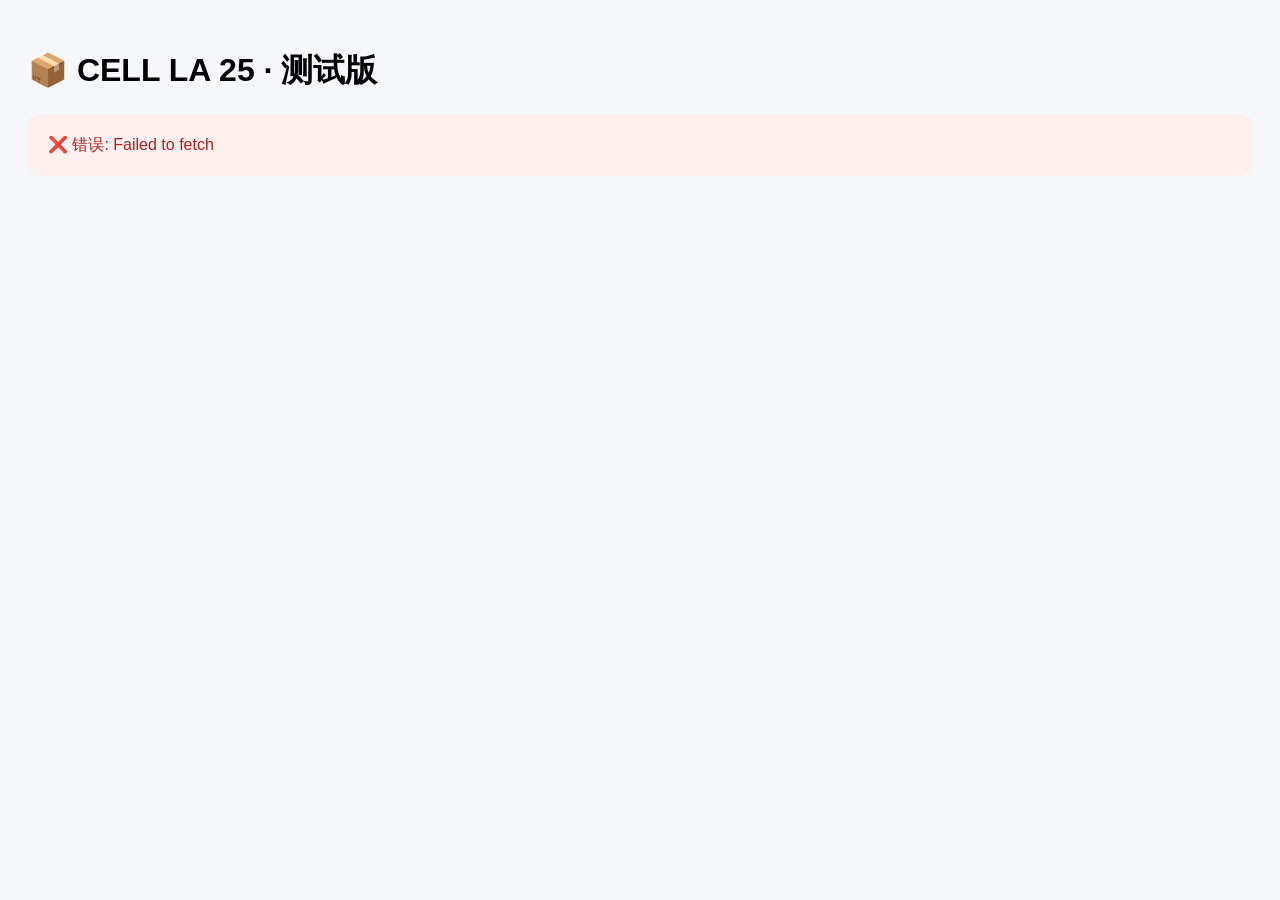
<file: test.html>
<!DOCTYPE html>
<html>
<head>
    <meta charset="UTF-8">
    <meta name="viewport" content="width=device-width, initial-scale=1.0">
    <title>📦 CELL LA 25 · 测试</title>
    <style>
        body {
            font-family: Arial;
            padding: 20px;
            background: #f5f7fb;
        }
        .card {
            background: white;
            border-radius: 14px;
            padding: 16px;
            margin-bottom: 10px;
            border: 1px solid #e9edf4;
        }
        .card .nombre {
            font-size: 18px;
            font-weight: 700;
        }
        .card .codigo {
            font-size: 13px;
            color: #8896b0;
        }
        .card .stock {
            font-size: 16px;
            color: #0f7b3a;
            font-weight: 600;
        }
        .error {
            color: #b21f1f;
            padding: 20px;
            background: #fff0f0;
            border-radius: 10px;
        }
        .success {
            color: #0f7b3a;
            padding: 20px;
            background: #f0fff4;
            border-radius: 10px;
        }
    </style>
</head>
<body>
    <h1>📦 CELL LA 25 · 测试版</h1>
    <div id="result">🔄 加载中...</div>

    <script>
        const SUPABASE_URL = 'https://hruwxcqedhogseqpbcio.supabase.co';
        const SUPABASE_KEY = 'eyJhbGciOiJIUzI1NiIsInR5cCI6IkpXVCJ9.eyJpc3MiOiJzdXBhYmFzZSIsInJlZiI6ImhydXd4Y3FlZGhvZ3NlcXBiY2lvIiwicm9sZSI6InNlcnZpY2Vfcm9sZSIsImlhdCI6MTc4MzUyNzExMywiZXhwIjoyMDk5MTAzMTEzfQ.VfnKr375IEpv83neEhQ9h5mLgpknIp1pyZjDaG1jCOw';

        async function cargar() {
            try {
                const res = await fetch(SUPABASE_URL + '/rest/v1/productos?select=*', {
                    headers: {
                        'apikey': SUPABASE_KEY,
                        'Authorization': 'Bearer ' + SUPABASE_KEY
                    }
                });
                const data = await res.json();

                if (data.length === 0) {
                    document.getElementById('result').innerHTML = '<div class="error">⚠️ 没有数据</div>';
                    return;
                }

                let html = '<div class="success">✅ 共 ' + data.length + ' 条数据</div>';
                data.forEach(p => {
                    html += `
                        <div class="card">
                            <div class="nombre">📱 ${p.nombre || '无名称'}</div>
                            <div class="codigo">编码: ${p.codigo || '无编码'}</div>
                            <div class="stock">📦 库存: ${p.stock || 0} 台</div>
                            <div style="font-size:12px;color:#8896b0;margin-top:4px;">
                                RAM: ${p.ram || '-'} | ROM: ${p.rom || '-'} | 售价: B/.${p.precio || 0}
                            </div>
                        </div>
                    `;
                });

                document.getElementById('result').innerHTML = html;
            } catch (e) {
                document.getElementById('result').innerHTML = '<div class="error">❌ 错误: ' + e.message + '</div>';
            }
        }

        cargar();
    </script>
</body>
</html>
</file>
